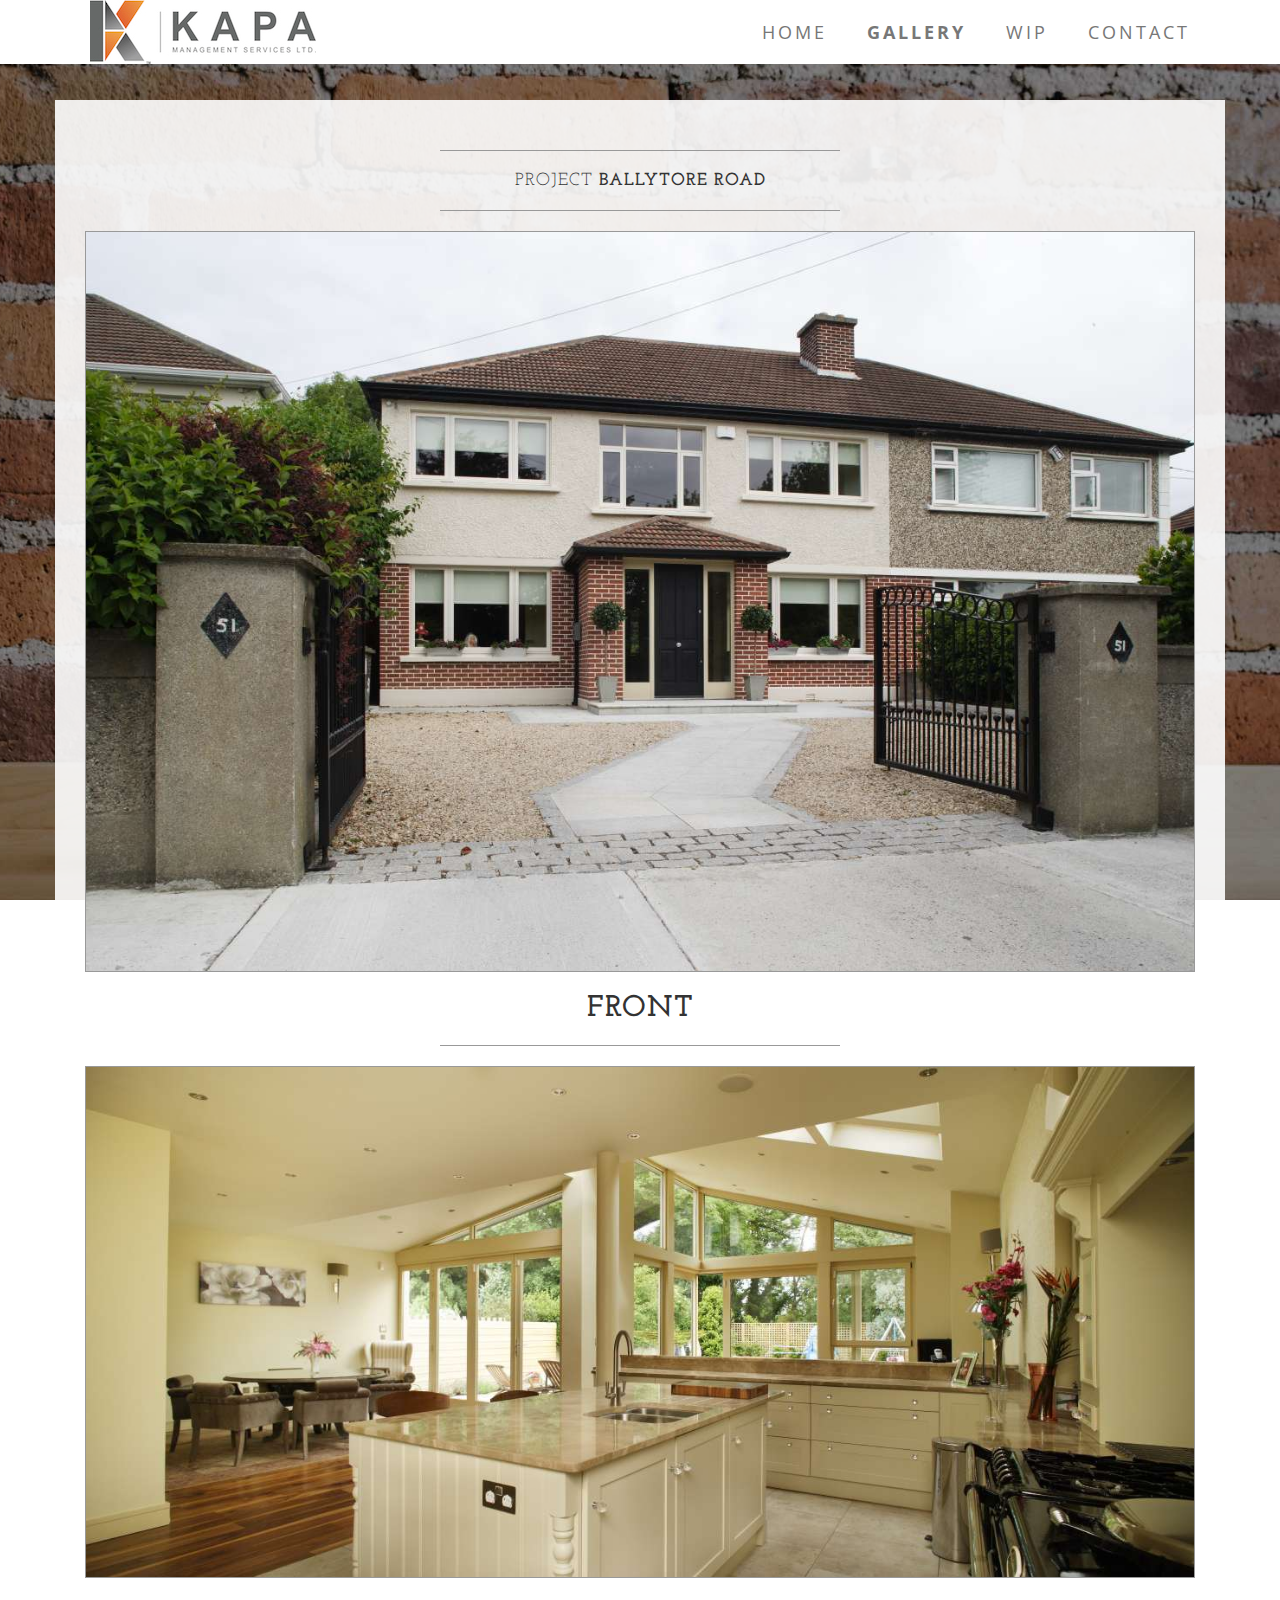
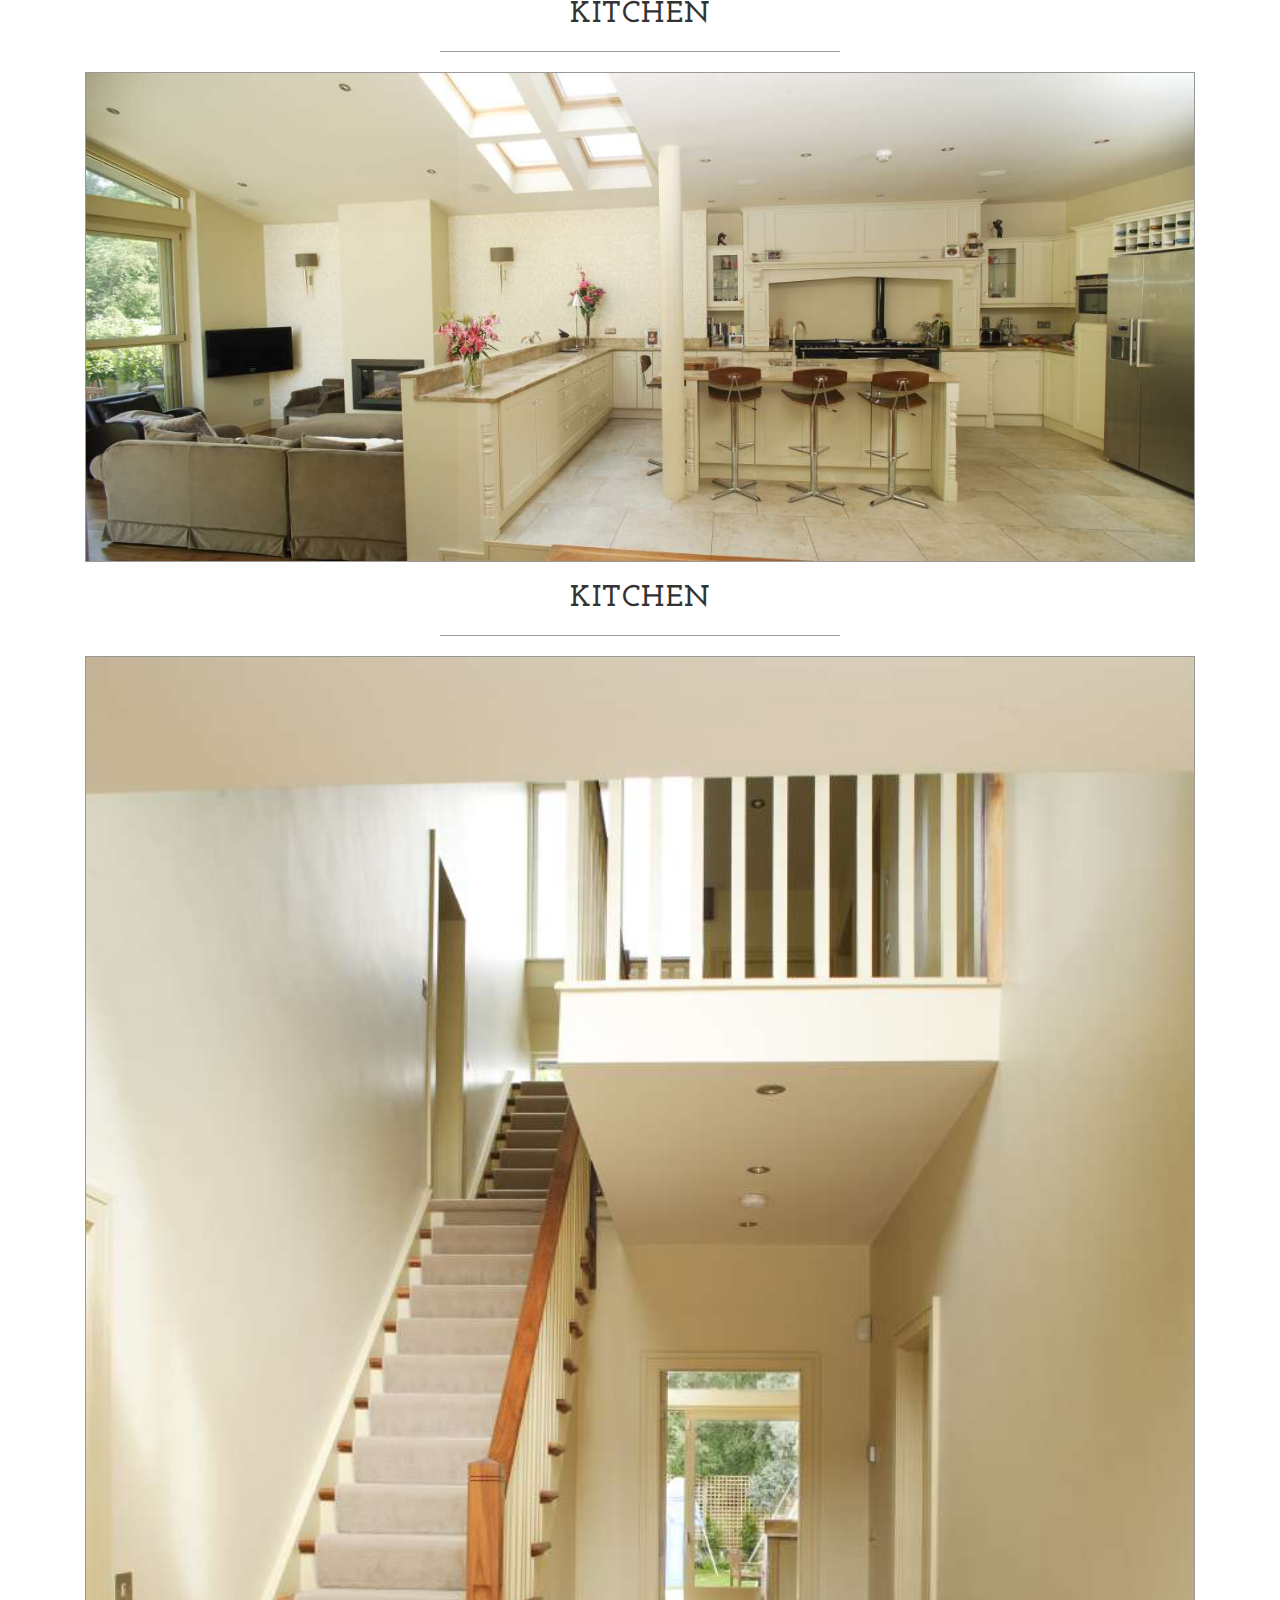
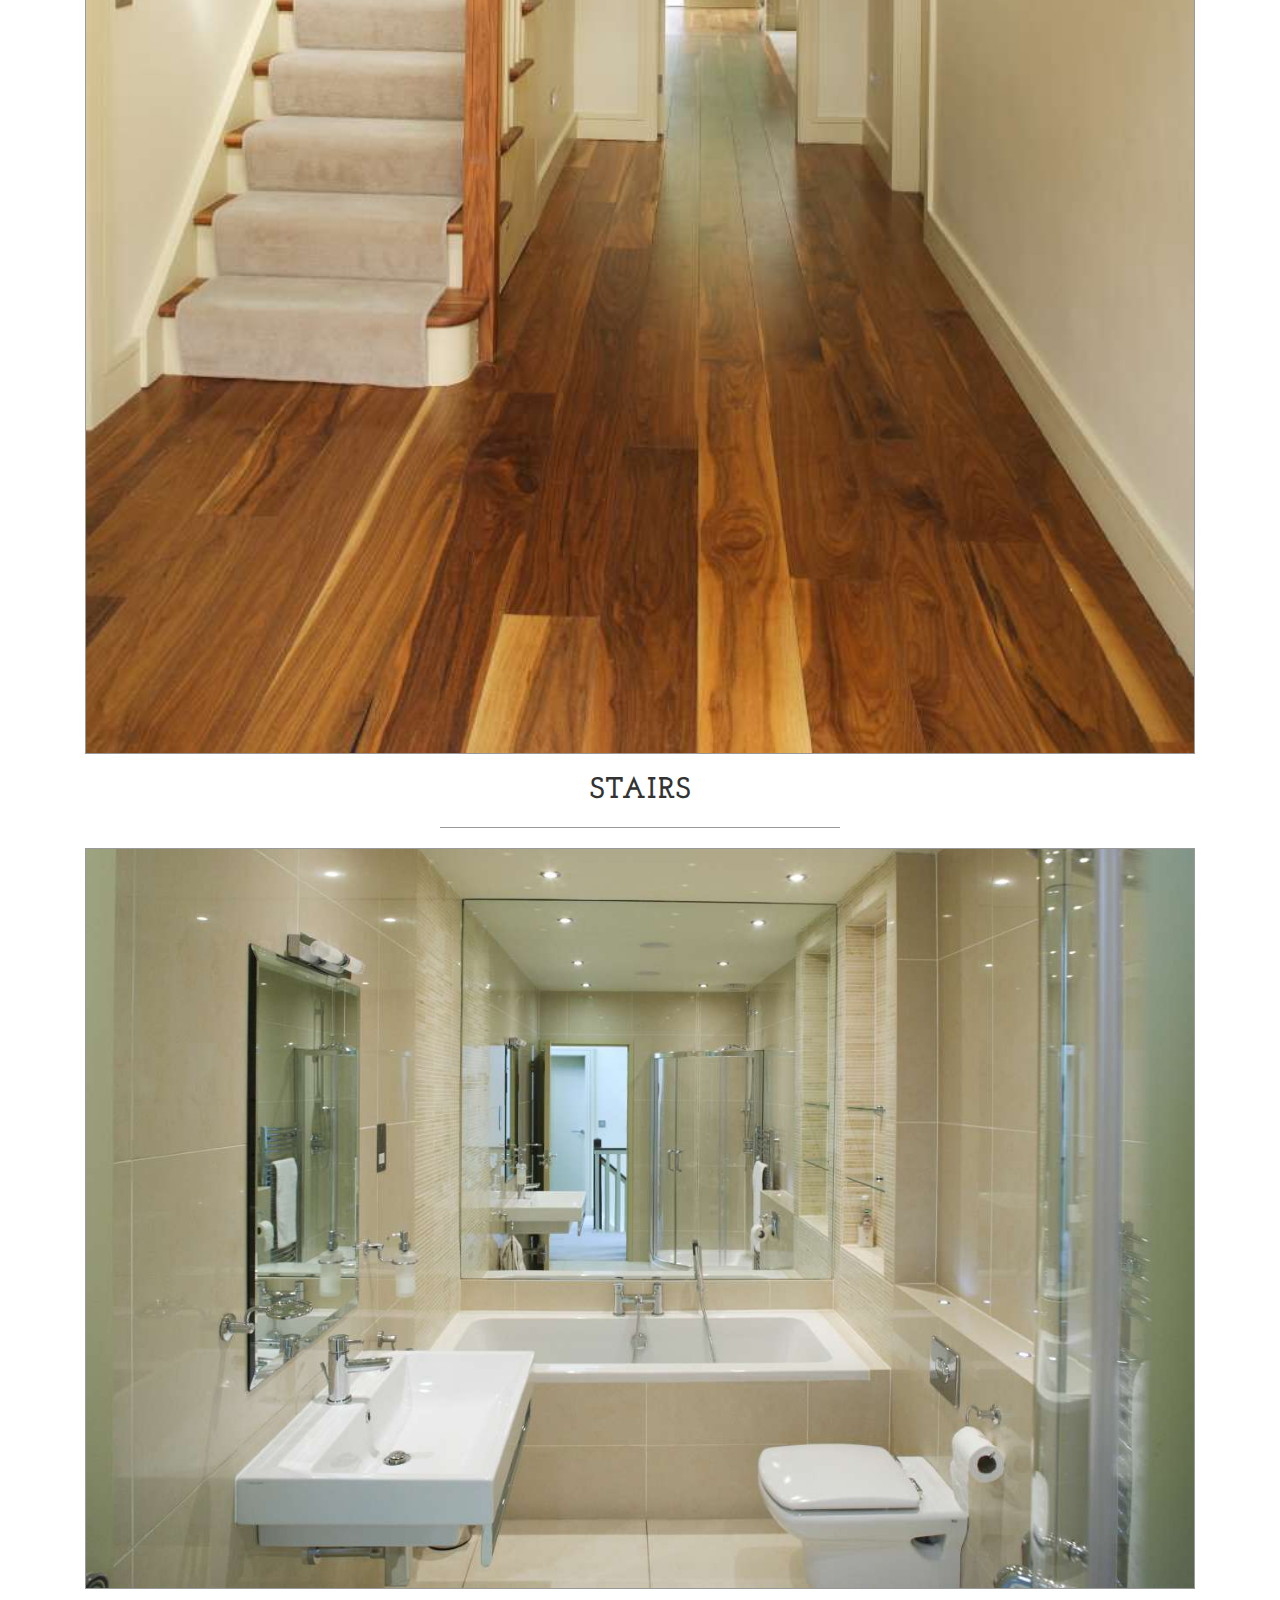
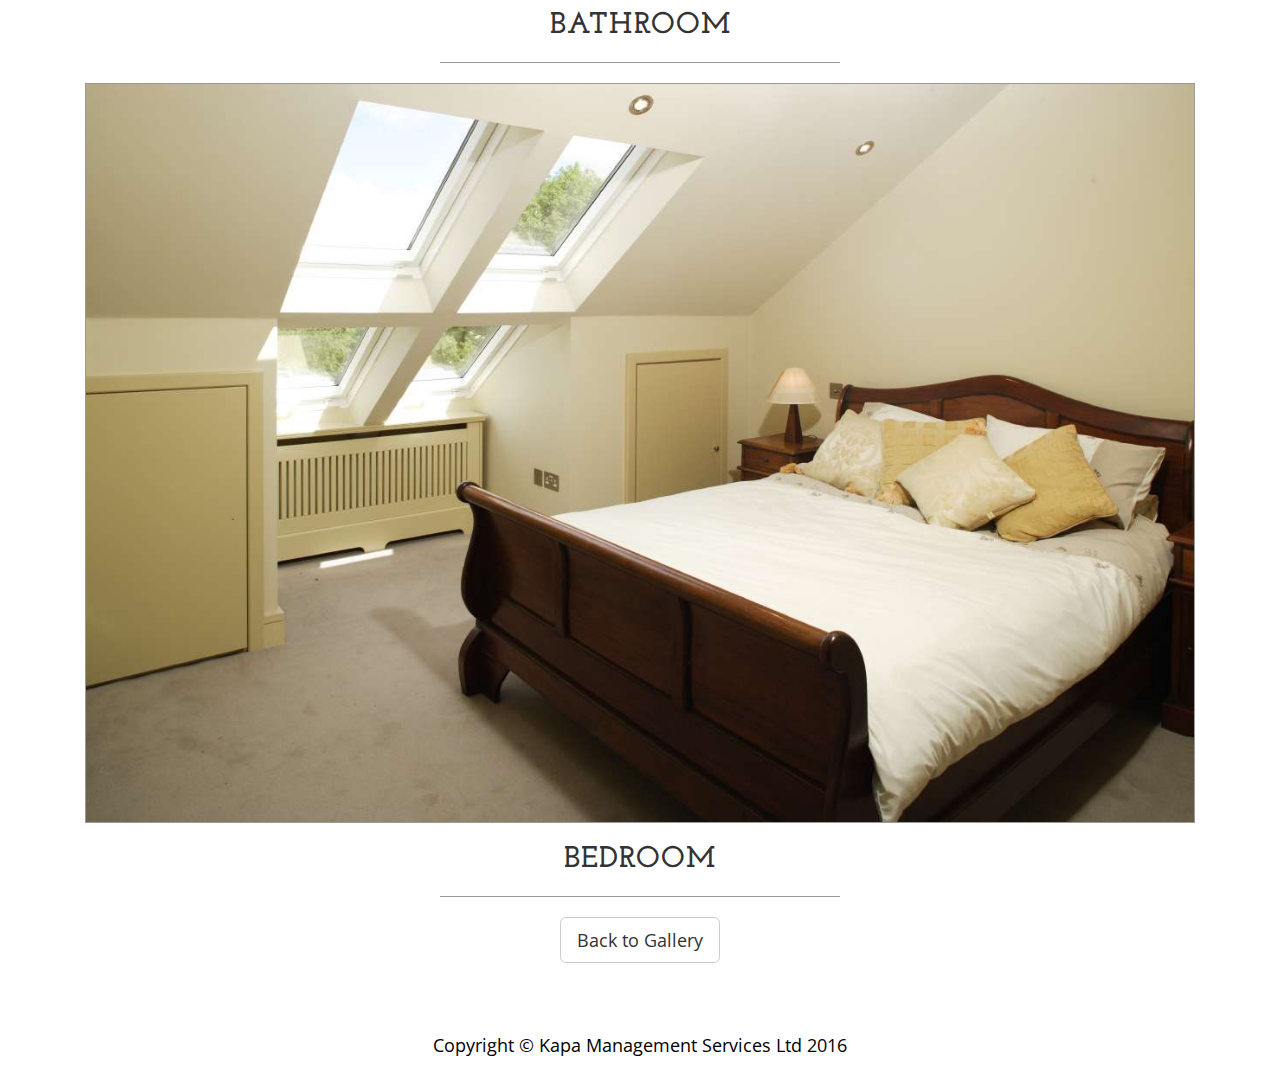
<file: templates/ballytoreRoad1.html>
<!DOCTYPE html>
<html lang="en">

<head>

    <meta charset="utf-8">
    <meta http-equiv="X-UA-Compatible" content="IE=edge">
    <meta name="viewport" content="width=device-width, initial-scale=1">
    <meta name="description" content="Kapa Web Page">
    <meta name="author" content="Kapa" >

    <title>Kapa_Gallery/Ballytore_Road1</title>

    <!-- Bootstrap Core CSS -->
    <link href="css/bootstrap.min.css" rel="stylesheet">

    <!-- Custom CSS -->
    <link href="css/kapa.css" rel="stylesheet">

    <!-- Fonts -->
    <link href="http://fonts.googleapis.com/css?family=Open+Sans:300italic,400italic,600italic,700italic,800italic,400,300,600,700,800" rel="stylesheet" type="text/css">
    <link href="http://fonts.googleapis.com/css?family=Josefin+Slab:100,300,400,600,700,100italic,300italic,400italic,600italic,700italic" rel="stylesheet" type="text/css">

    <!-- HTML5 Shim and Respond.js IE8 support of HTML5 elements and media queries -->
    <!-- WARNING: Respond.js doesn't work if you view the page via file:// -->
    <!--[if lt IE 9]>
        <script src="https://oss.maxcdn.com/libs/html5shiv/3.7.0/html5shiv.js"></script>
        <script src="https://oss.maxcdn.com/libs/respond.js/1.4.2/respond.min.js"></script>
    <![endif]-->

</head>

<body>
<!-- Navigation -->
    <nav class="navbar navbar-default navbar-fixed-top" role="navigation">
        <div class="container">
            <!-- Brand and toggle get grouped for better mobile display -->
            <div class="navbar-header">
                <img id="kapa-brand" src="img/Kapa_Logos/Kapa_gray_orange.jpg" alt="">
                <button type="button" class="navbar-toggle" data-toggle="collapse" data-target="#bs-example-navbar-collapse-1">
                    <span class="sr-only">Toggle navigation</span>
                    <span class="icon-bar"></span>
                    <span class="icon-bar"></span>
                    <span class="icon-bar"></span>
                </button>
                <!-- navbar-brand is hidden on larger screens, but visible when the menu is collapsed -->
            </div>
            <!-- Collect the nav links, forms, and other content for toggling -->
            <div class="collapse navbar-collapse" id="bs-example-navbar-collapse-1">
                <div class=navbar-header">
                    <ul class="nav navbar-nav navbar-right">
                        <li>
                            <a href="index.html">Home</a>
                        </li>
                        <li>
                            <a href="gallery.html"><strong>Gallery</strong></a>
                        </li>
                        <li>
                            <a href="wip.html">WIP</a>
                        </li>
                        <li>
                            <a href="contact.html">Contact</a>
                        </li>
                    </ul>
                <!-- /.navbar-collapse -->
                </div>
            </div>
        <!-- /.container -->
        </div>
    </nav>

    <div class="container">

        <div class="row">
            <div class="box">
                <div class="col-lg-12">
                    <hr>
                    <h2 class="intro-text text-center">Project
                        <strong>Ballytore Road</strong>
                    </h2>
                    <hr>
                </div>
                <div class="col-lg-12 text-center">
                    <img class="img-responsive img-border img-full" src="img/Gallery_Pics/Ballytore_Road1/BR1_Front.jpg" alt="">
                    <h2>Front</h2>
                    <hr>
                </div>
                <div class="col-lg-12 text-center">
                    <img class="img-responsive img-border img-full" src="img/Gallery_Pics/Ballytore_Road1/BR1_Kitchen1.jpg" alt="">
                    <h2>Kitchen</h2>
                    <hr>
                </div>
                <div class="col-lg-12 text-center">
                    <img class="img-responsive img-border img-full" src="img/Gallery_Pics/Ballytore_Road1/BR1_Kitchen2.jpg" alt="">
                    <h2>Kitchen</h2>
                    <hr>
                </div>
                <div class="col-lg-12 text-center">
                    <img class="img-responsive img-border img-full" src="img/Gallery_Pics/Ballytore_Road1/BR1_Stairs.jpg" alt="">
                    <h2>Stairs</h2>
                    <hr>
                </div>
                <div class="col-lg-12 text-center">
                    <img class="img-responsive img-border img-full" src="img/Gallery_Pics/Ballytore_Road1/BR1_Bathroom.jpg" alt="">
                    <h2>Bathroom</h2>
                    <hr>
                </div>
                <div class="col-lg-12 text-center">
                    <img class="img-responsive img-border img-full" src="img/Gallery_Pics/Ballytore_Road1/BR1_Bedroom.jpg" alt="">
                    <h2>Bedroom</h2>
                    <hr>
                    <a href="gallery.html" class="btn btn-default btn-lg">Back to Gallery</a>
                </div>

            </div>
        </div>

    </div>
    <!-- /.container -->

    <footer>
        <div class="container">
            <div class="row">
                <div class="col-lg-12 text-center">
                    <p>Copyright &copy; Kapa Management Services Ltd 2016</p>
                </div>
            </div>
        </div>
    </footer>

    <!-- jQuery -->
    <script src="js/jquery.js"></script>

    <!-- Bootstrap Core JavaScript -->
    <script src="js/bootstrap.min.js"></script>

</body>

</html>
</file>
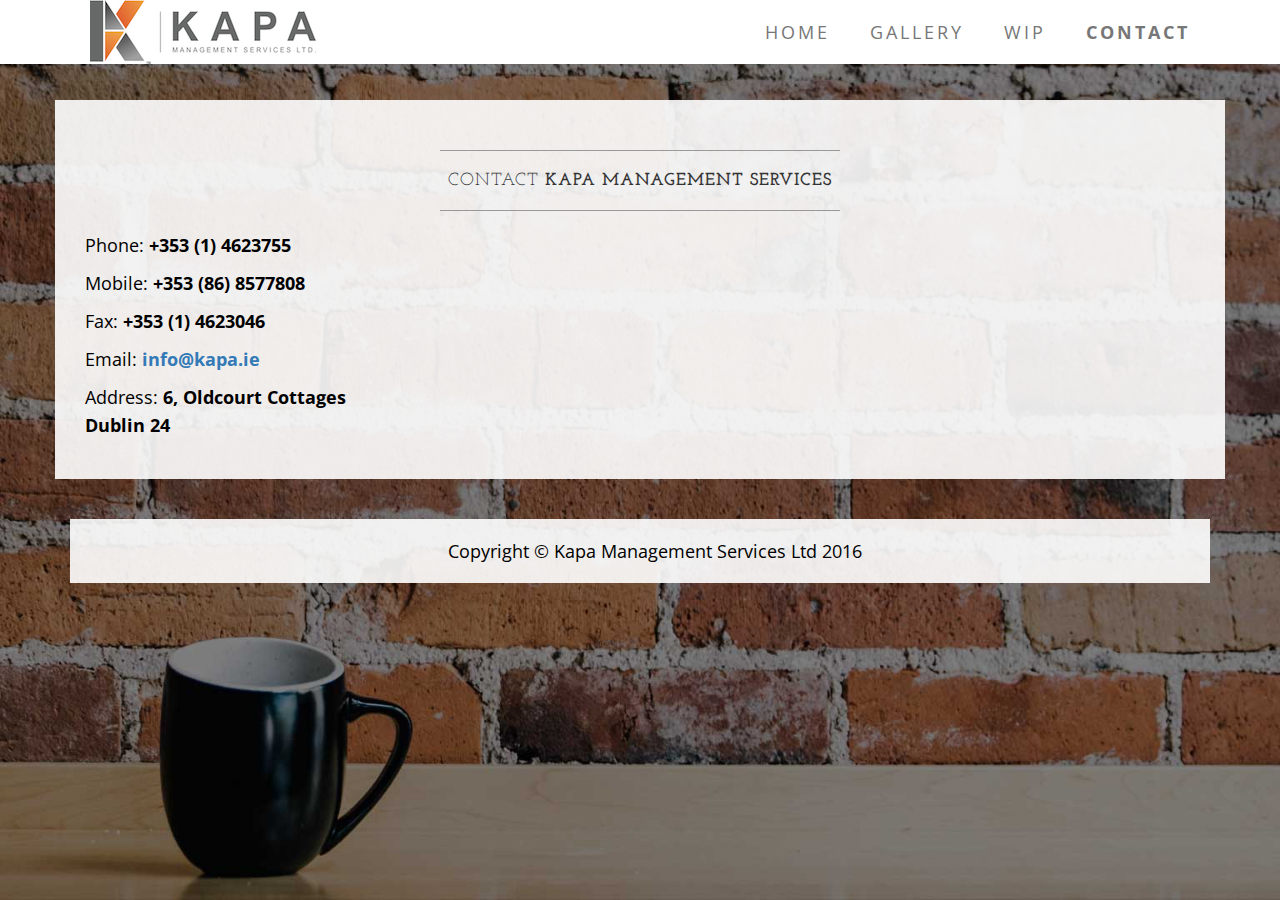
<file: templates/contact.html>
<!DOCTYPE html>
<html lang="en">

<head>

    <meta charset="utf-8">
    <meta http-equiv="X-UA-Compatible" content="IE=edge">
    <meta name="viewport" content="width=device-width, initial-scale=1">
    <meta name="description" content="Kapa Web Page">
    <meta name="author" content="McCent">

    <title>Kapa_Contact</title>

    <!-- Bootstrap Core CSS -->
    <link href="css/bootstrap.min.css" rel="stylesheet">

    <!-- Custom CSS -->
    <link href="css/kapa.css" rel="stylesheet">

    <!-- Fonts -->
    <link href="http://fonts.googleapis.com/css?family=Open+Sans:300italic,400italic,600italic,700italic,800italic,400,300,600,700,800" rel="stylesheet" type="text/css">
    <link href="http://fonts.googleapis.com/css?family=Josefin+Slab:100,300,400,600,700,100italic,300italic,400italic,600italic,700italic" rel="stylesheet" type="text/css">

    <!-- HTML5 Shim and Respond.js IE8 support of HTML5 elements and media queries -->
    <!-- WARNING: Respond.js doesn't work if you view the page via file:// -->
    <!--[if lt IE 9]>
        <script src="https://oss.maxcdn.com/libs/html5shiv/3.7.0/html5shiv.js"></script>
        <script src="https://oss.maxcdn.com/libs/respond.js/1.4.2/respond.min.js"></script>
    <![endif]-->

</head>

<body>
<!-- Navigation -->
    <nav class="navbar navbar-default navbar-fixed-top" role="navigation">
        <div class="container">
            <!-- Brand and toggle get grouped for better mobile display -->
            <div class="navbar-header">
                <img id="kapa-brand" src="img/Kapa_Logos/Kapa_gray_orange.jpg" alt="">
                <button type="button" class="navbar-toggle" data-toggle="collapse" data-target="#bs-example-navbar-collapse-1">
                    <span class="sr-only">Toggle navigation</span>
                    <span class="icon-bar"></span>
                    <span class="icon-bar"></span>
                    <span class="icon-bar"></span>
                </button>
                <!-- navbar-brand is hidden on larger screens, but visible when the menu is collapsed -->
            </div>
            <!-- Collect the nav links, forms, and other content for toggling -->
            <div class="collapse navbar-collapse" id="bs-example-navbar-collapse-1">
                <div class=navbar-header">
                    <ul class="nav navbar-nav navbar-right">
                        <li>
                            <a href="index.html">Home</a>
                        </li>
                        <li>
                            <a href="gallery.html">Gallery</a>
                        </li>
                        <li>
                            <a href="wip.html">WIP</a>
                        </li>
                        <li>
                            <a href="contact.html"><strong>Contact</strong></a>
                        </li>
                    </ul>
                <!-- /.navbar-collapse -->
                </div>
            </div>
        <!-- /.container -->
        </div>
    </nav>

    <div class="container">

        <div class="row">
            <div class="box">
                <div class="col-lg-12">
                    <hr>
                    <h2 class="intro-text text-center">Contact
                        <strong>KAPA Management Services</strong>
                    </h2>
                    <hr>
                </div>
                <!--
                    <div class="col-md-8">
                        <div style="width: 100%"><iframe width="100%" height="600" src="http://www.maps.ie/create-google-map/map.php?width=100%&amp;height=500&amp;hl=en&amp;q=6%20Oldcourt%20Cottages+(Kapa%20Management%20Services)&amp;ie=UTF8&amp;t=&amp;z=14&amp;iwloc=A&amp;output=embed" frameborder="0" scrolling="no" marginheight="0" marginwidth="0"><a href="http://www.mapsdirections.info/fr/creez-une-carte-google/">Intégrer google map site web</a> by <a href="http://www.mapsdirections.info/fr/">Carte Google Maps</a></iframe></div><br />
                    </div> -->
                    <div class="col-md-4">
                        <p>Phone:
                            <strong>+353 (1) 4623755</strong>
                        </p>
                        <p>Mobile:
                        <strong>+353 (86) 8577808</strong>
                        </p>
                        <p>Fax:
                            <strong>+353 (1) 4623046</strong>
                        </p>
                        <p>Email:
                            <strong><a href="mailto:name@example.com">info@kapa.ie</a></strong>
                        </p>
                        <p>Address:
                            <strong>6, Oldcourt Cottages
                                <br>Dublin 24</strong>
                        </p>
                    </div>
                <div class="clearfix"></div>
            </div>
        </div>
<!--
        <div class="row">
            <div class="box">
                <div class="col-lg-12">
                    <hr>
                    <h2 class="intro-text text-center">Contact
                        <strong>form</strong>
                    </h2>
                    <hr>
                    <p>Lorem ipsum dolor sit amet, consectetur adipisicing elit. Fugiat, vitae, distinctio, possimus repudiandae cupiditate ipsum excepturi dicta neque eaque voluptates tempora veniam esse earum sapiente optio deleniti consequuntur eos voluptatem.</p>
                    <form role="form">
                        <div class="row">
                            <div class="form-group col-lg-4">
                                <label>Name</label>
                                <input type="text" class="form-control">
                            </div>
                            <div class="form-group col-lg-4">
                                <label>Email Address</label>
                                <input type="email" class="form-control">
                            </div>
                            <div class="form-group col-lg-4">
                                <label>Phone Number</label>
                                <input type="tel" class="form-control">
                            </div>
                            <div class="clearfix"></div>
                            <div class="form-group col-lg-12">
                                <label>Message</label>
                                <textarea class="form-control" rows="6"></textarea>
                            </div>
                            <div class="form-group col-lg-12">
                                <input type="hidden" name="save" value="contact">
                                <button type="submit" class="btn btn-default">Submit</button>
                            </div>
                        </div>
                    </form>
                </div>
            </div>
        </div>

    </div>
    <!-- /.container -->
-->
    <footer>
        <div class="container">
            <div class="row">
                <div class="col-lg-12 text-center">
                    <p>Copyright &copy; Kapa Management Services Ltd 2016</p>
                </div>
            </div>
        </div>
    </footer>

    <!-- jQuery -->
    <script src="js/jquery.js"></script>

    <!-- Bootstrap Core JavaScript -->
    <script src="js/bootstrap.min.js"></script>

</body>

</html>
</file>
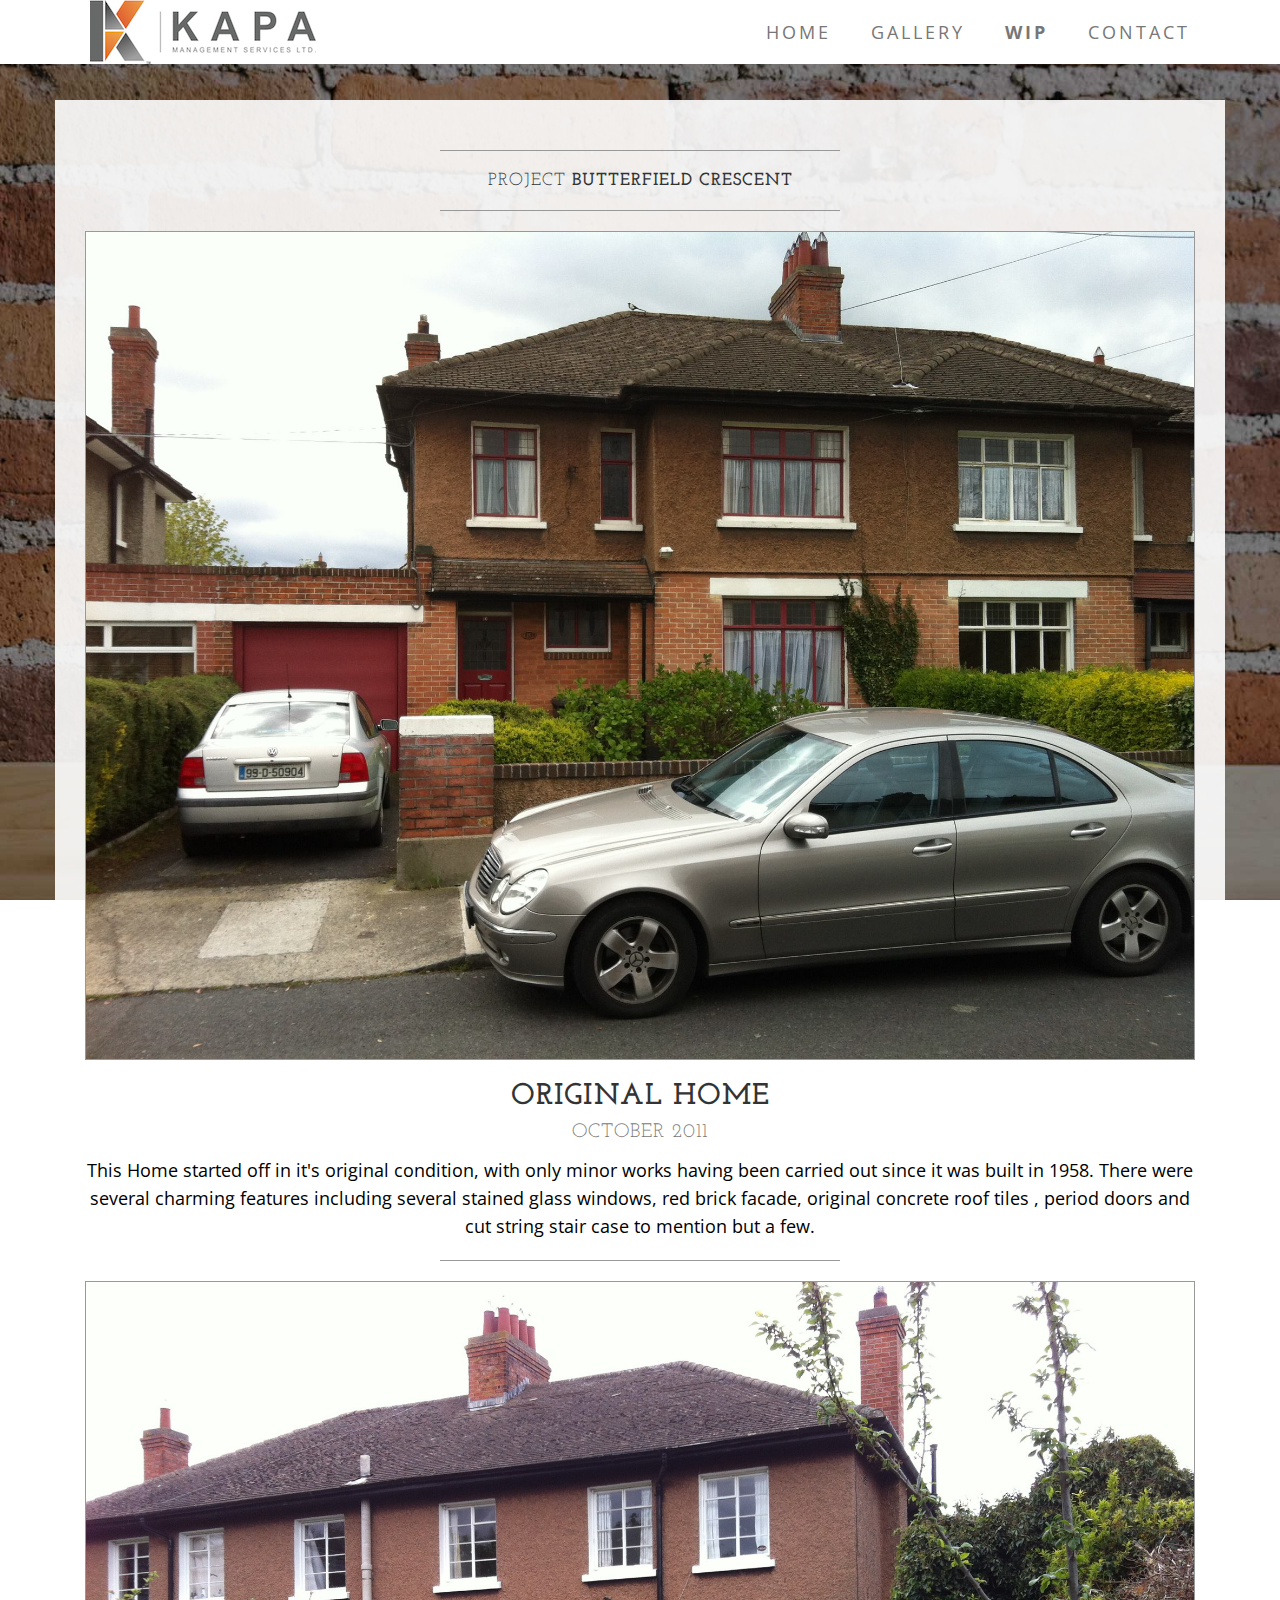
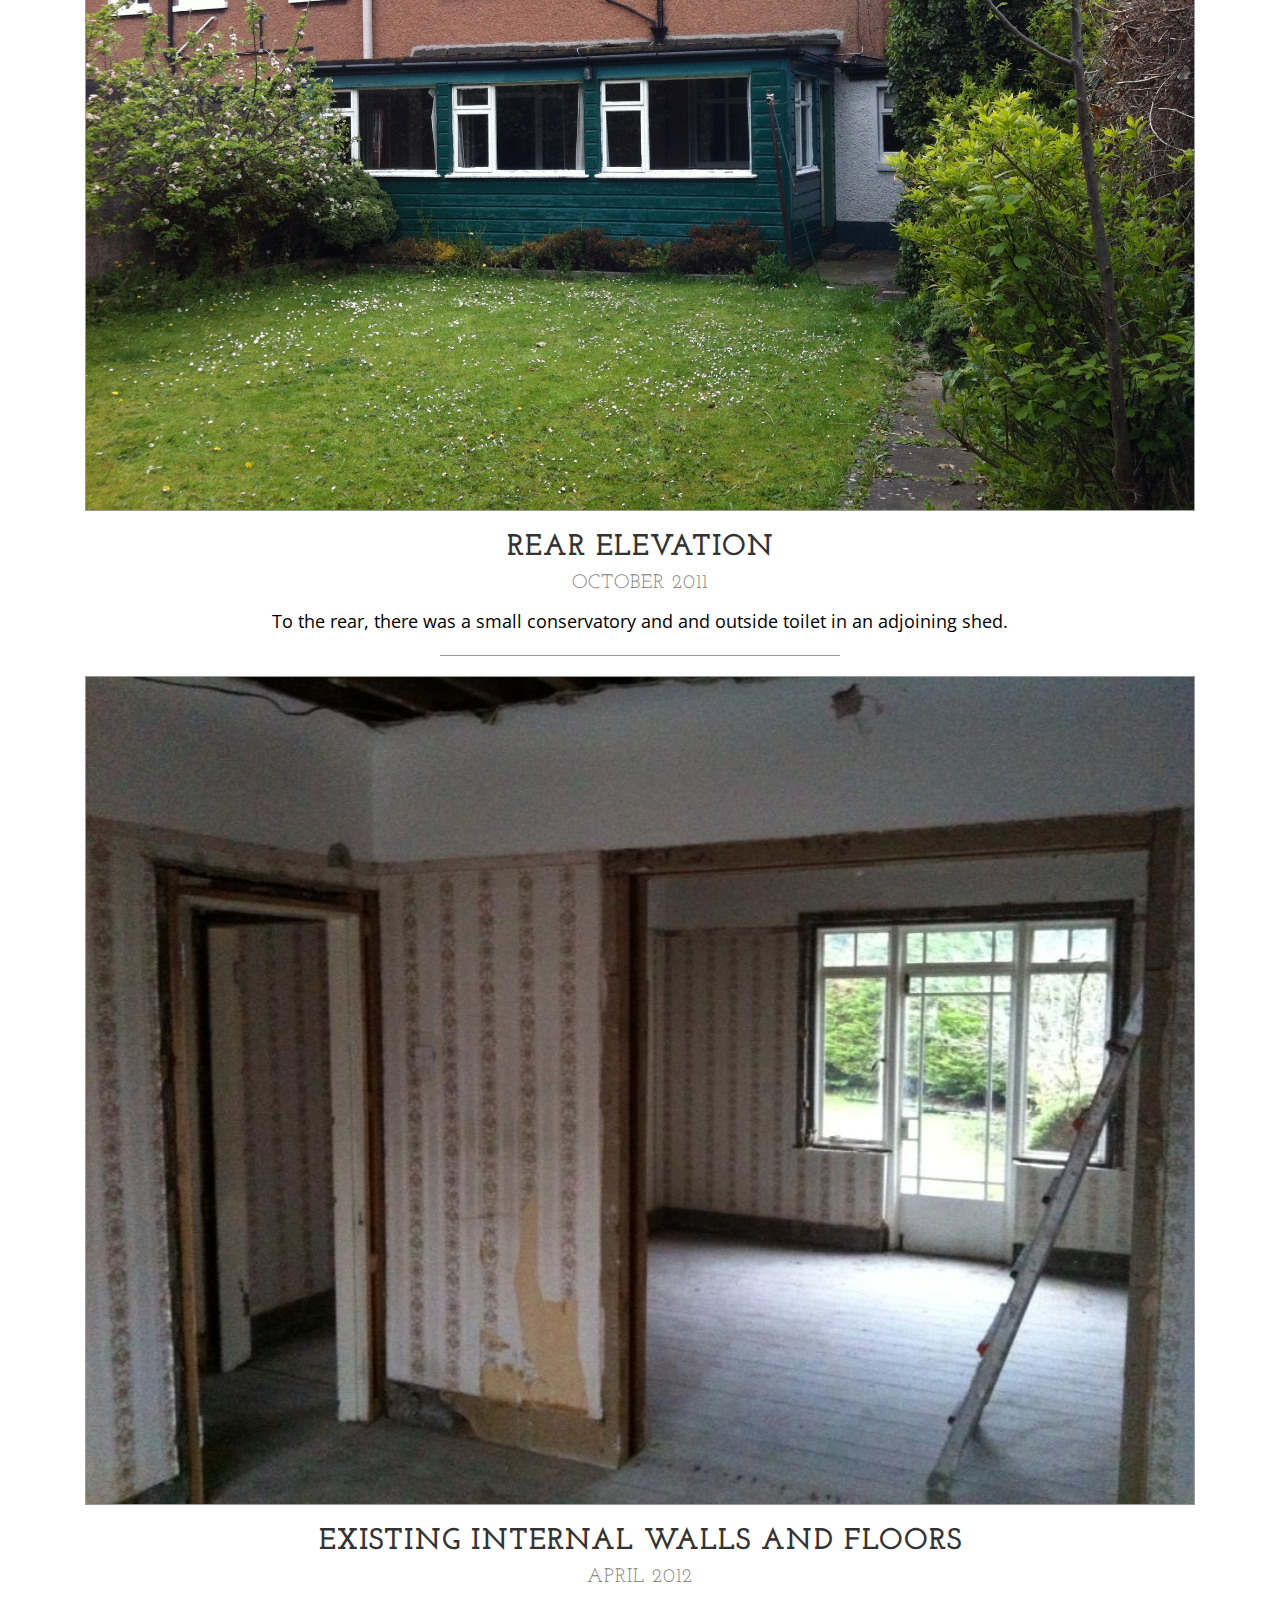
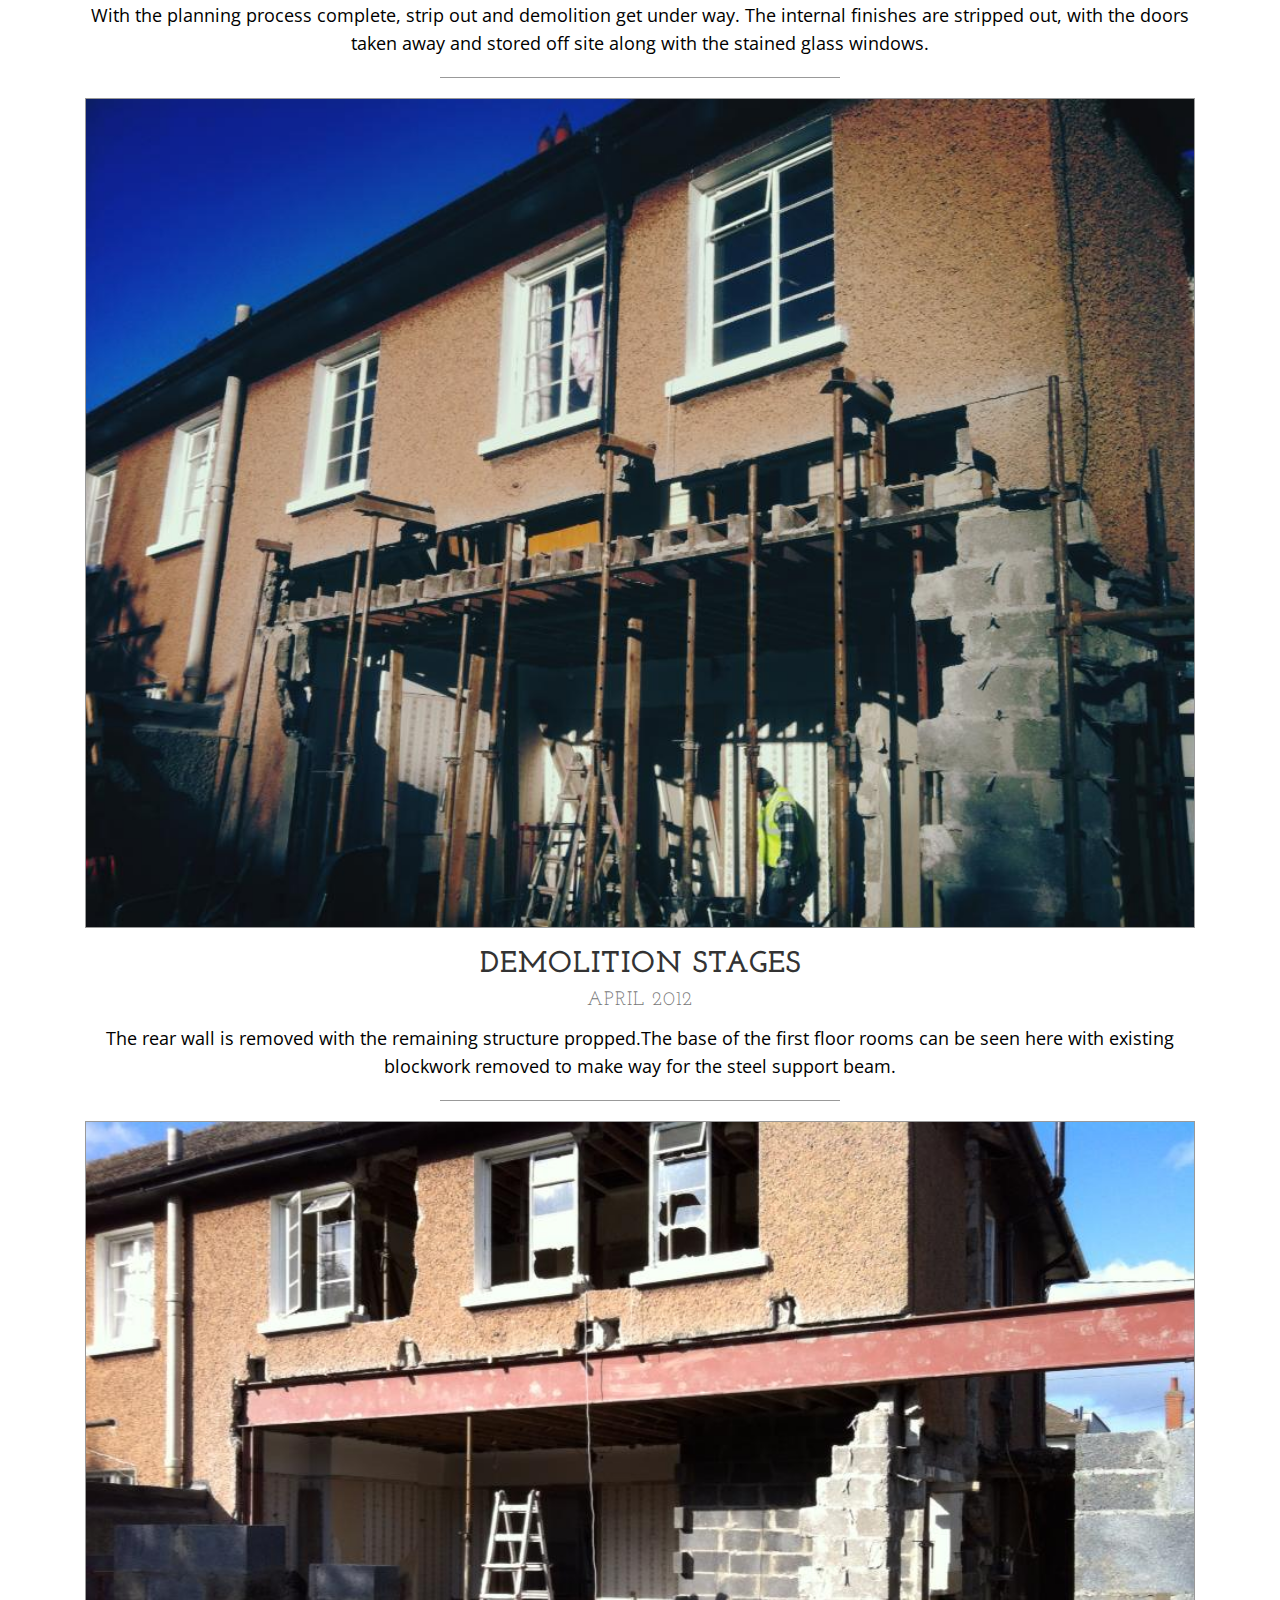
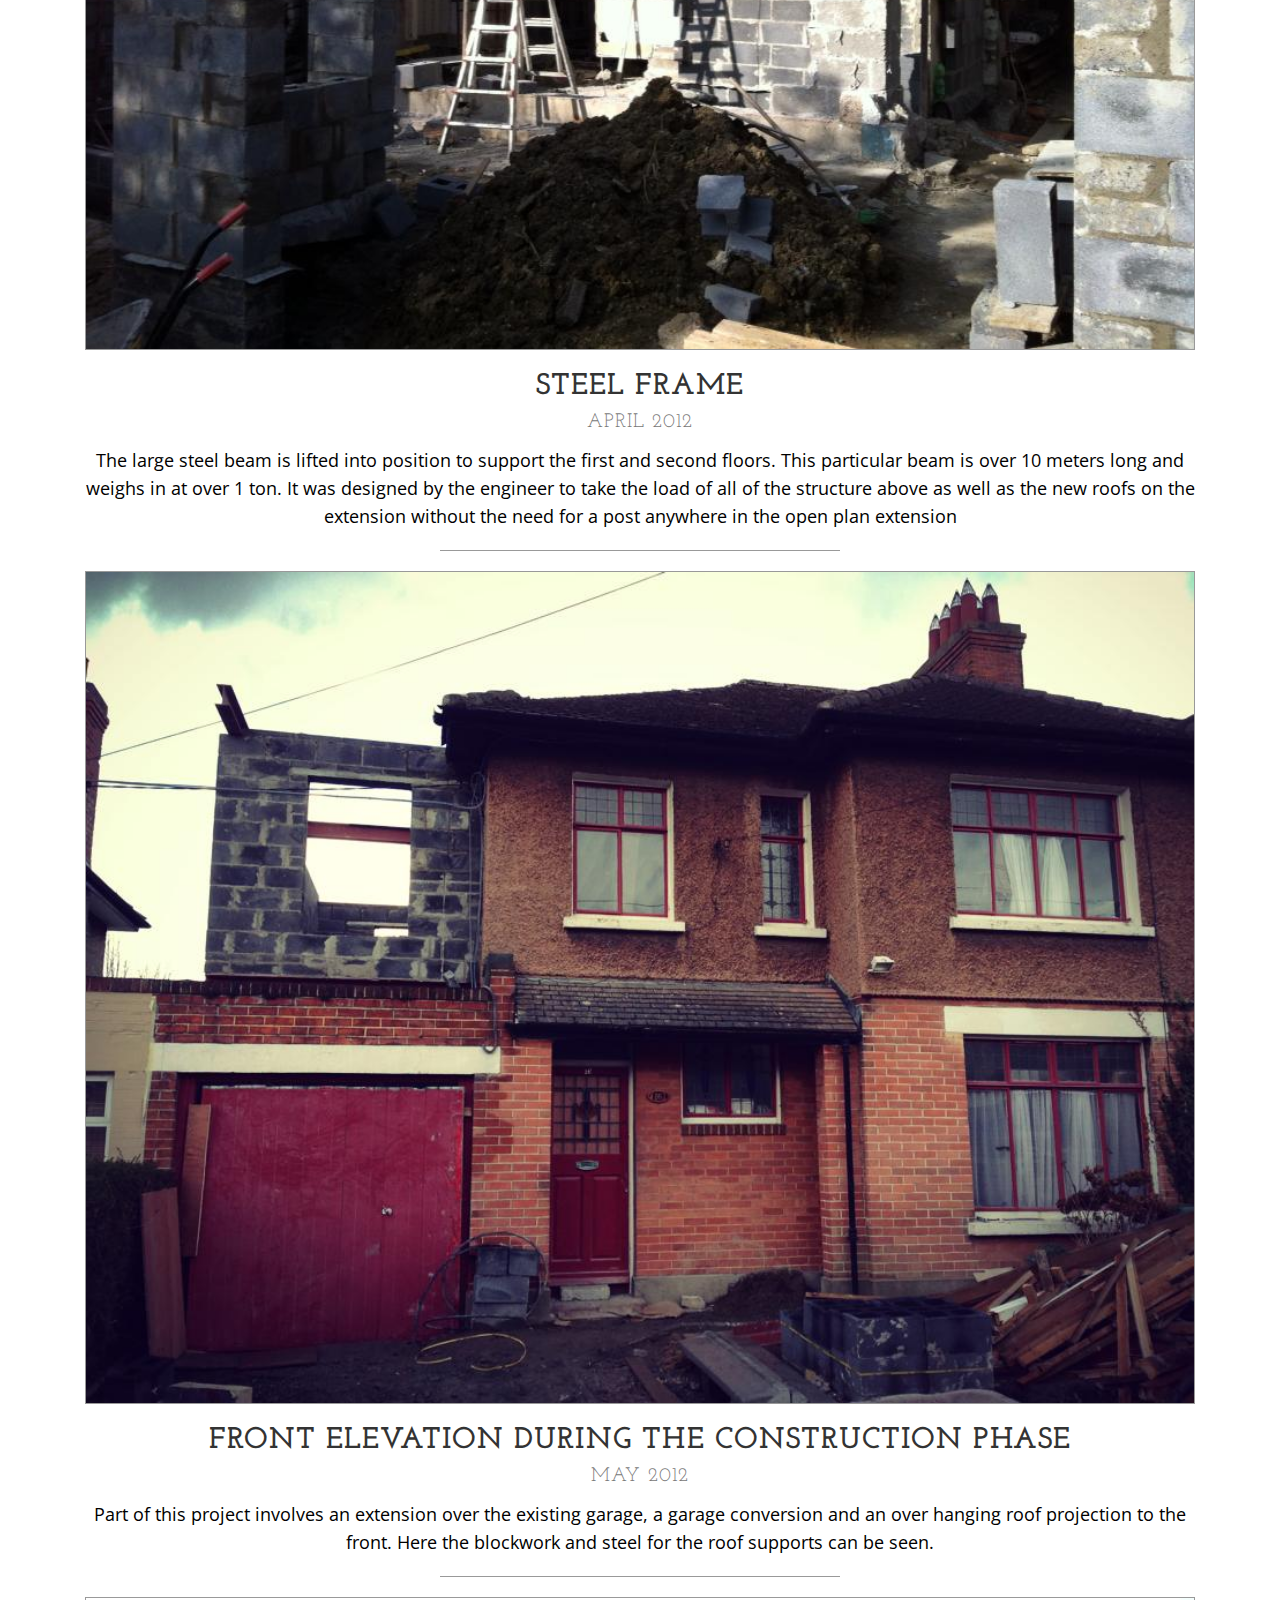
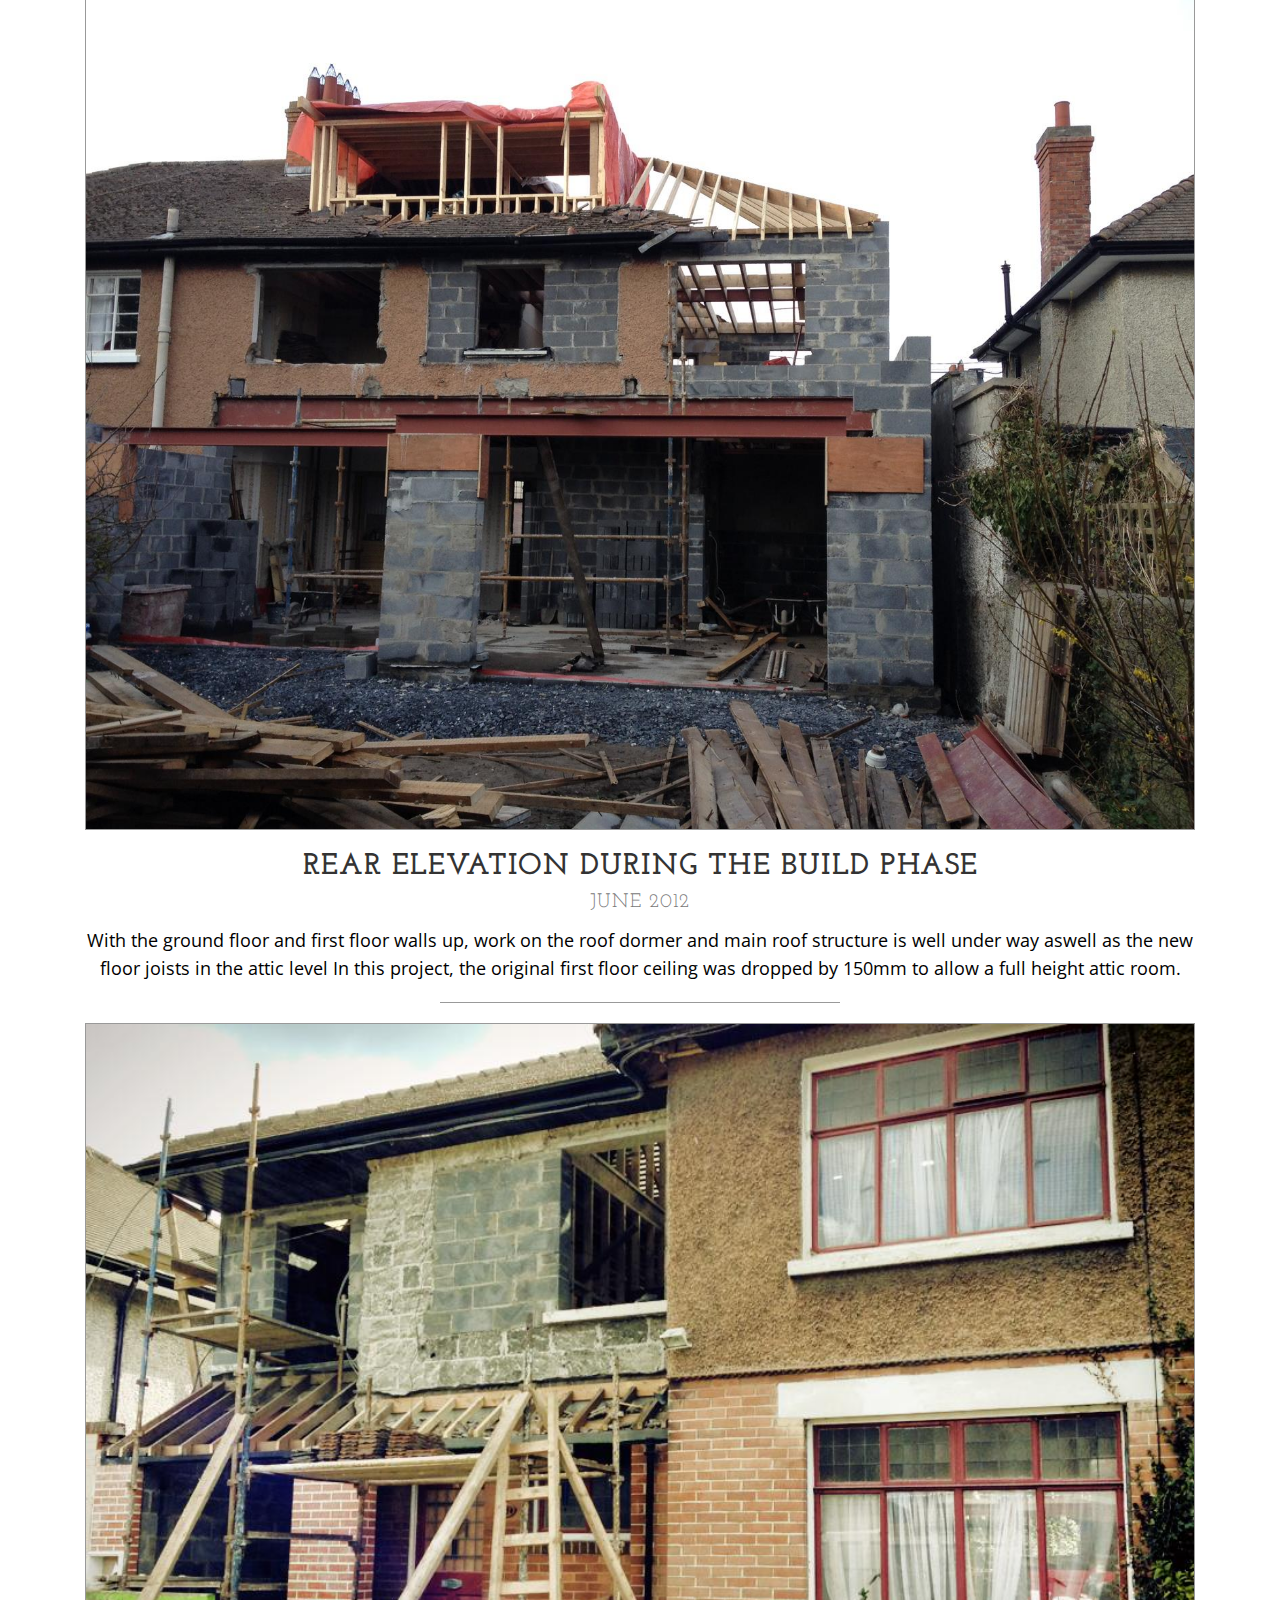
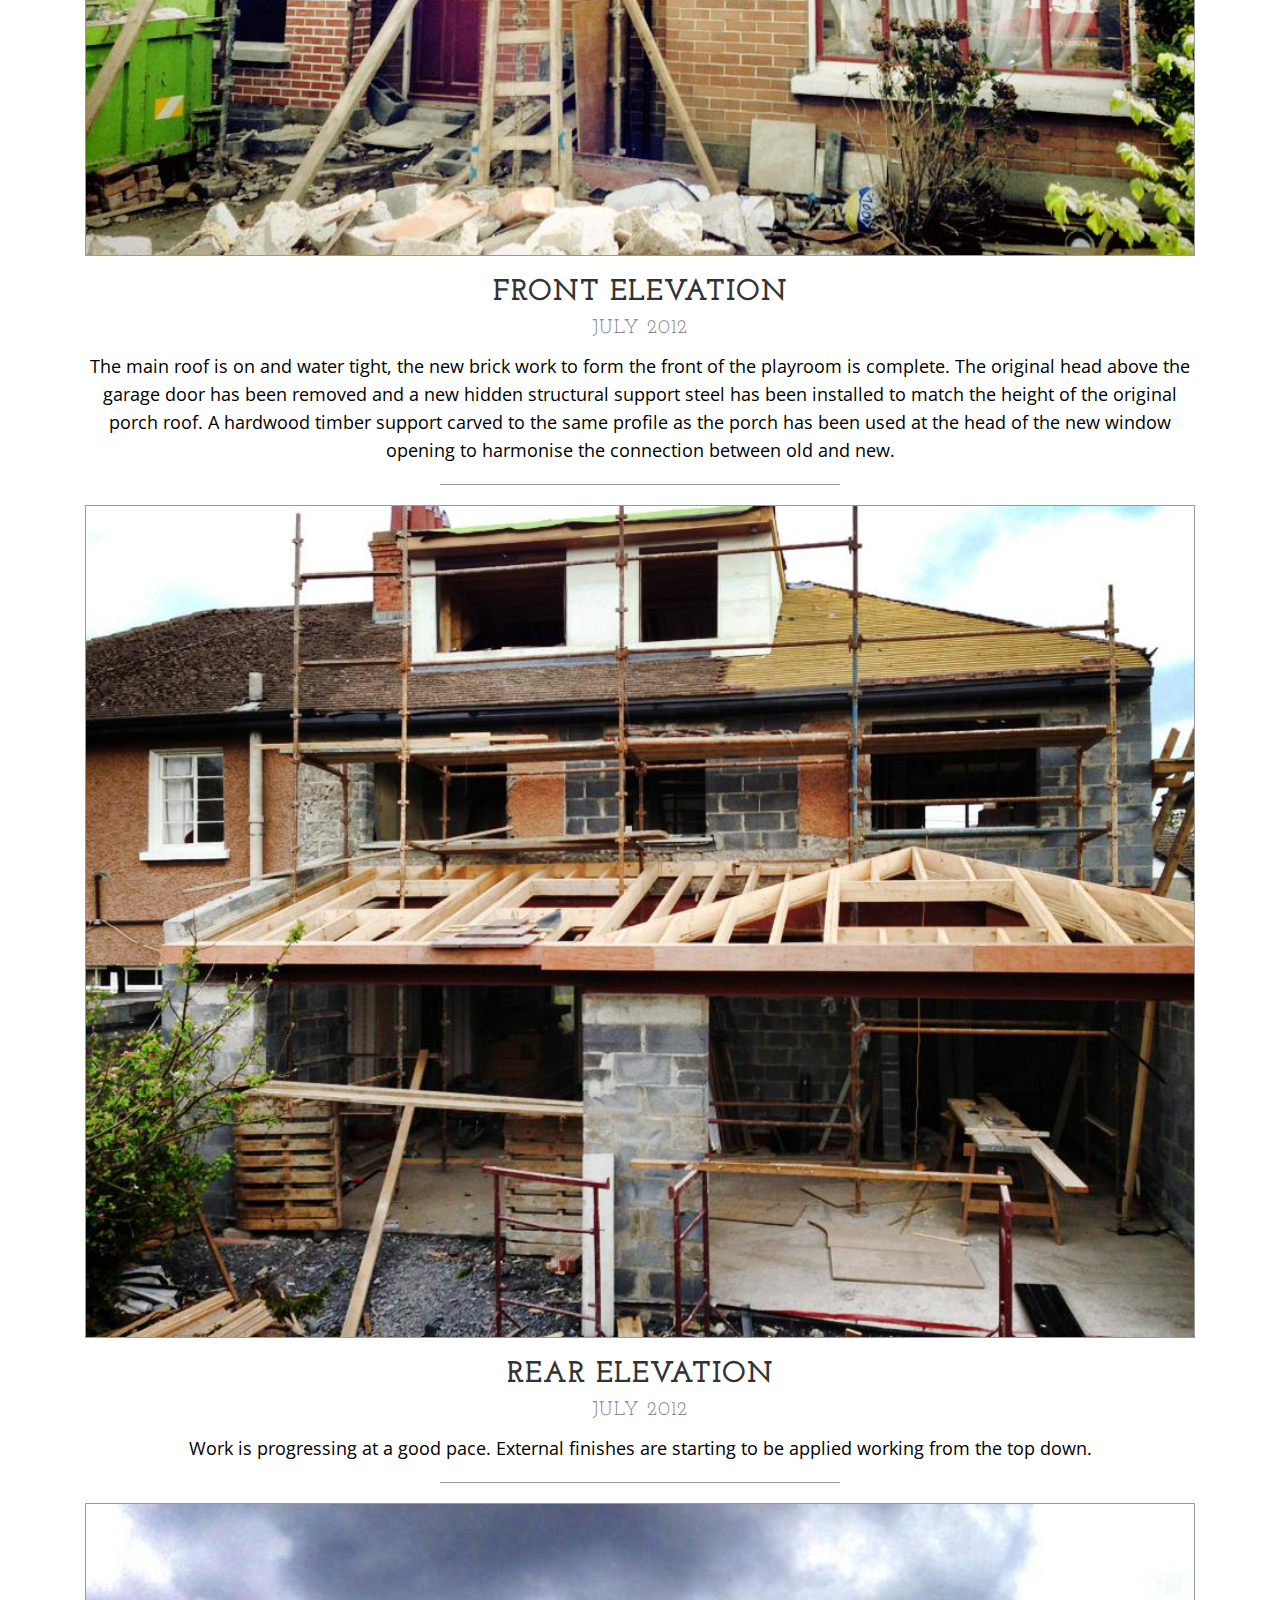
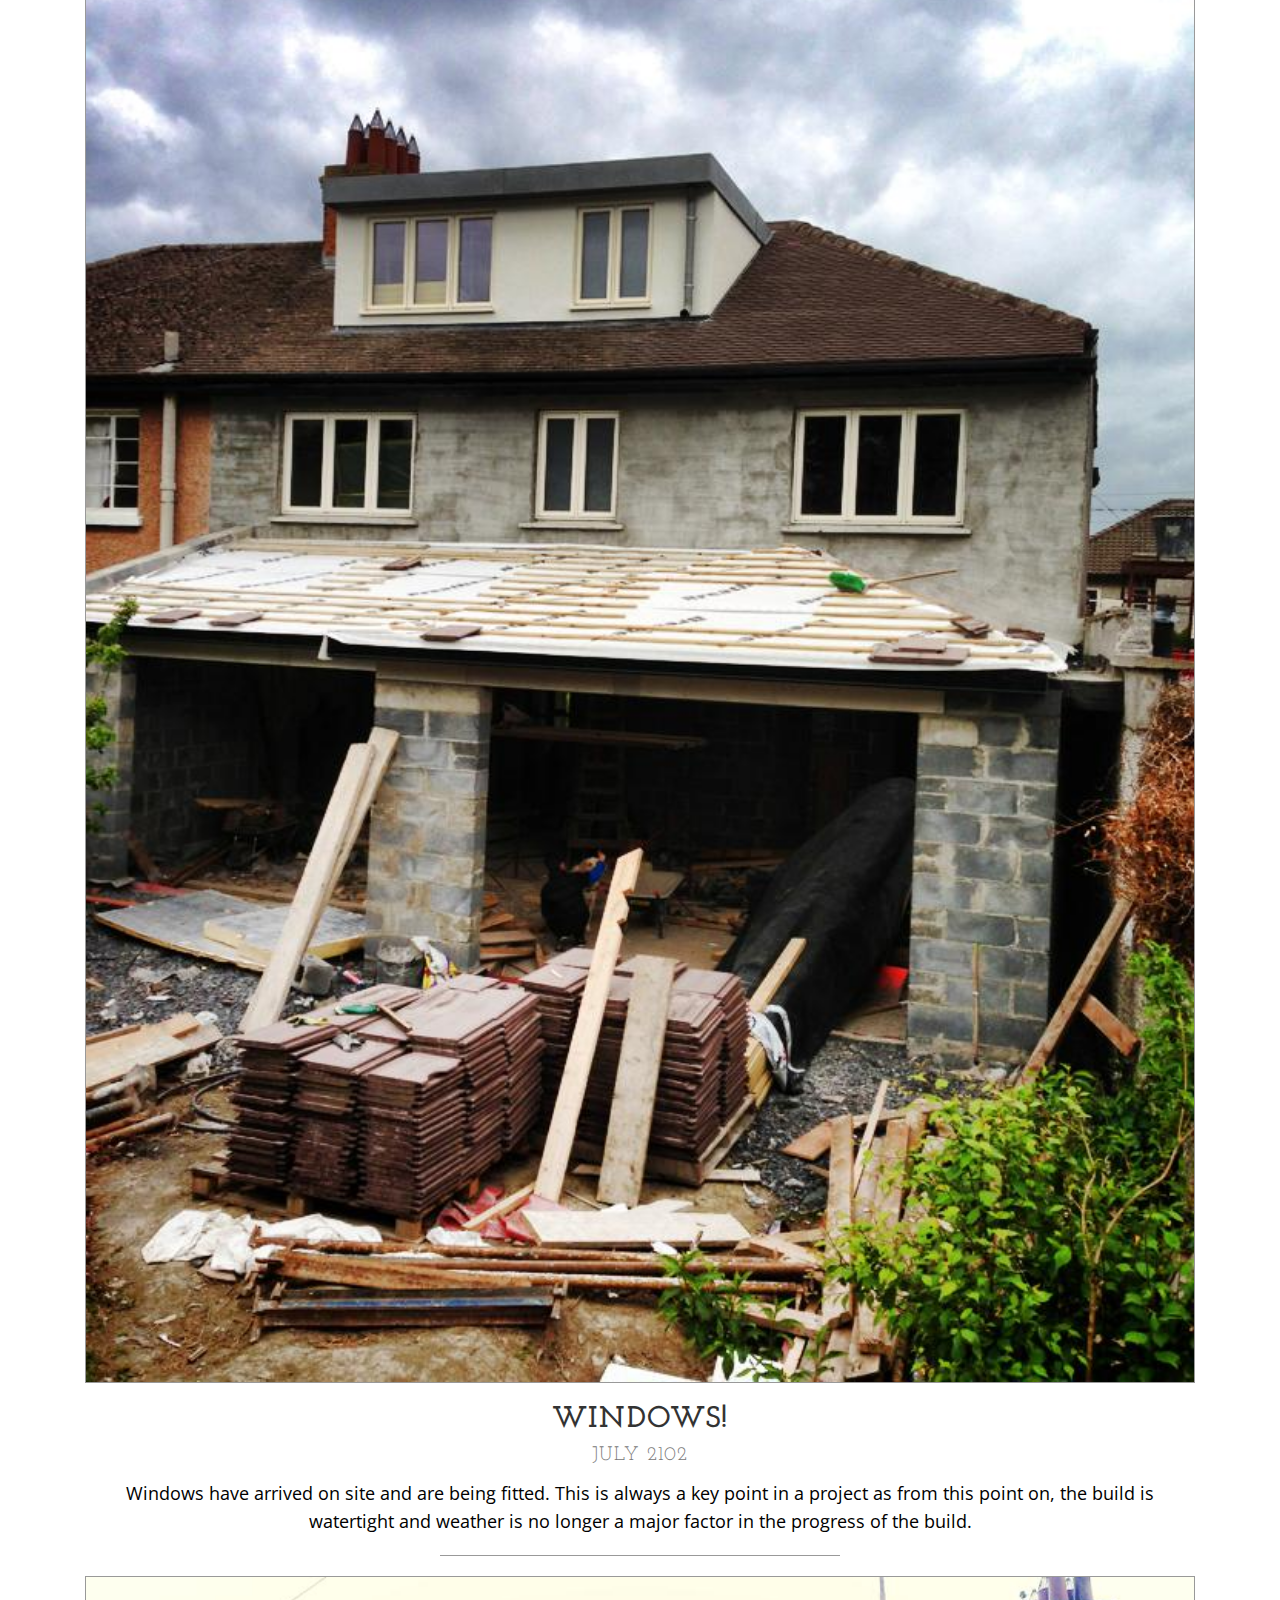
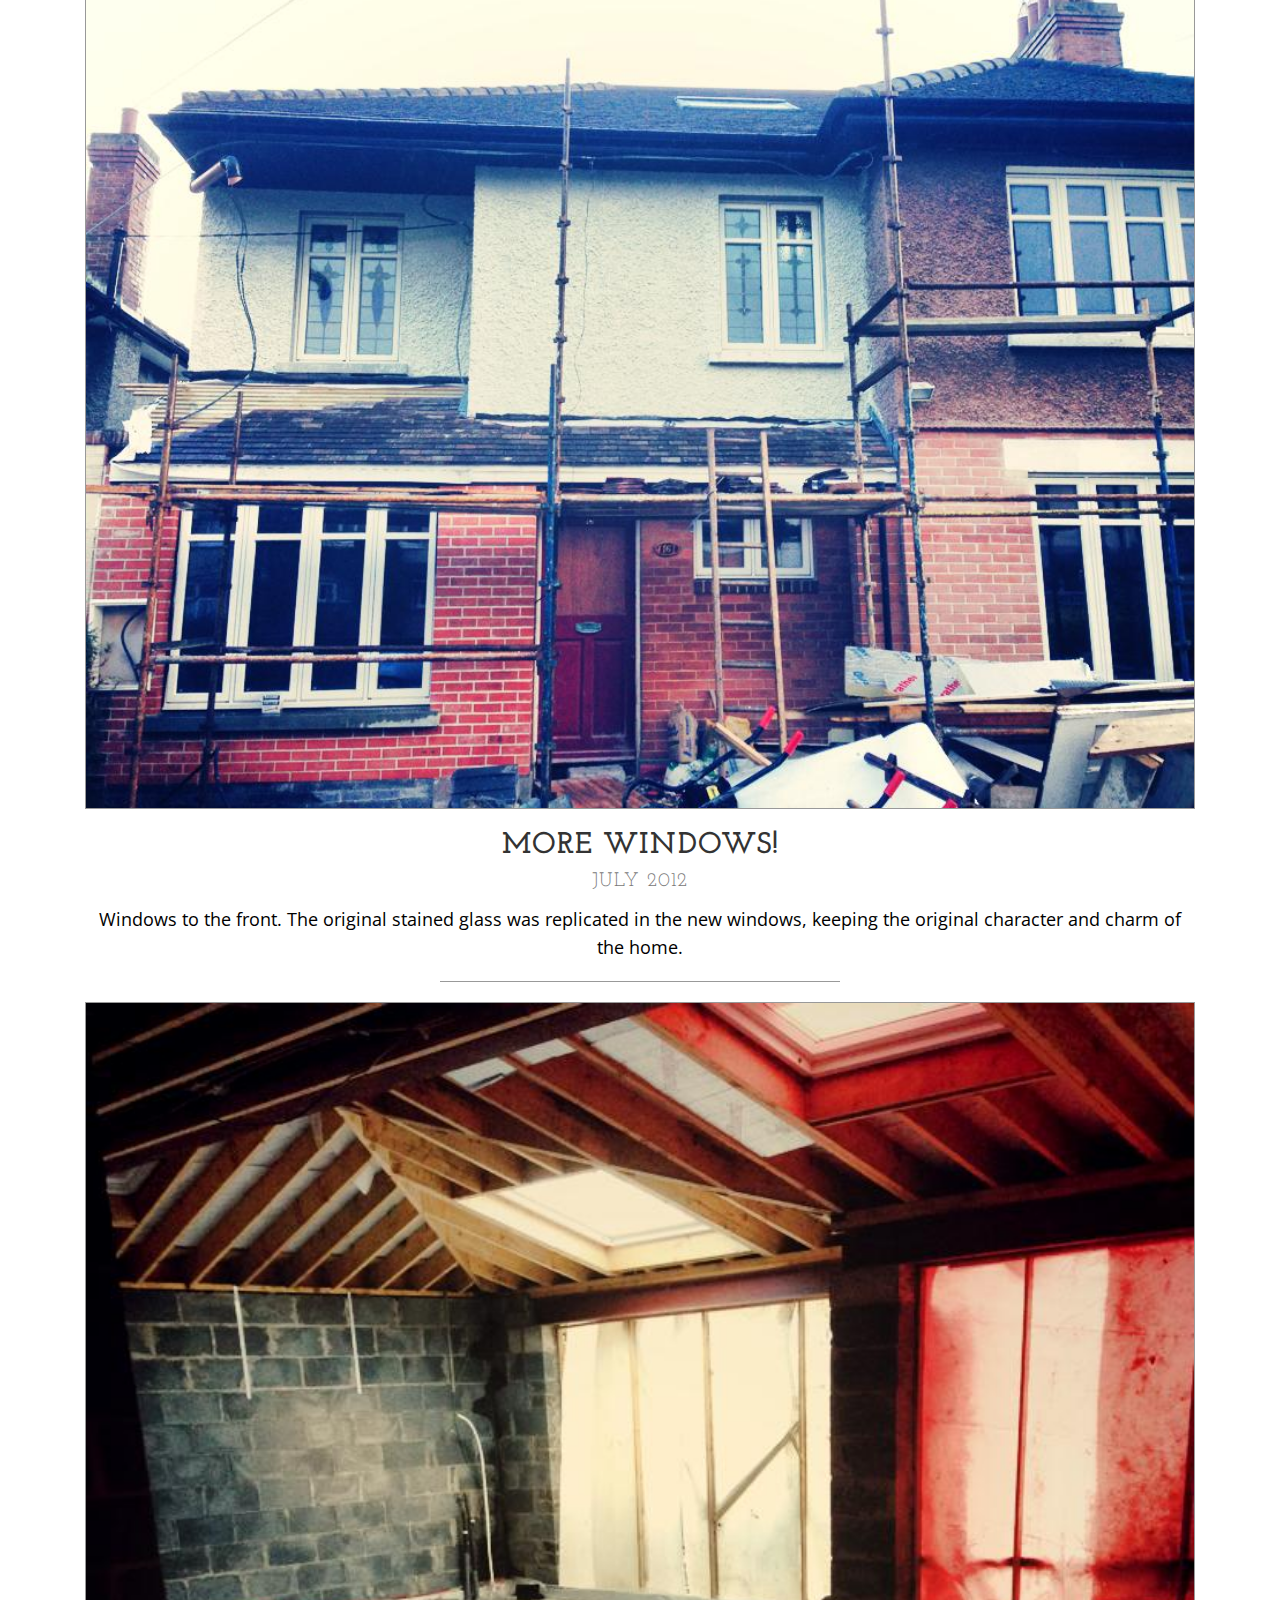
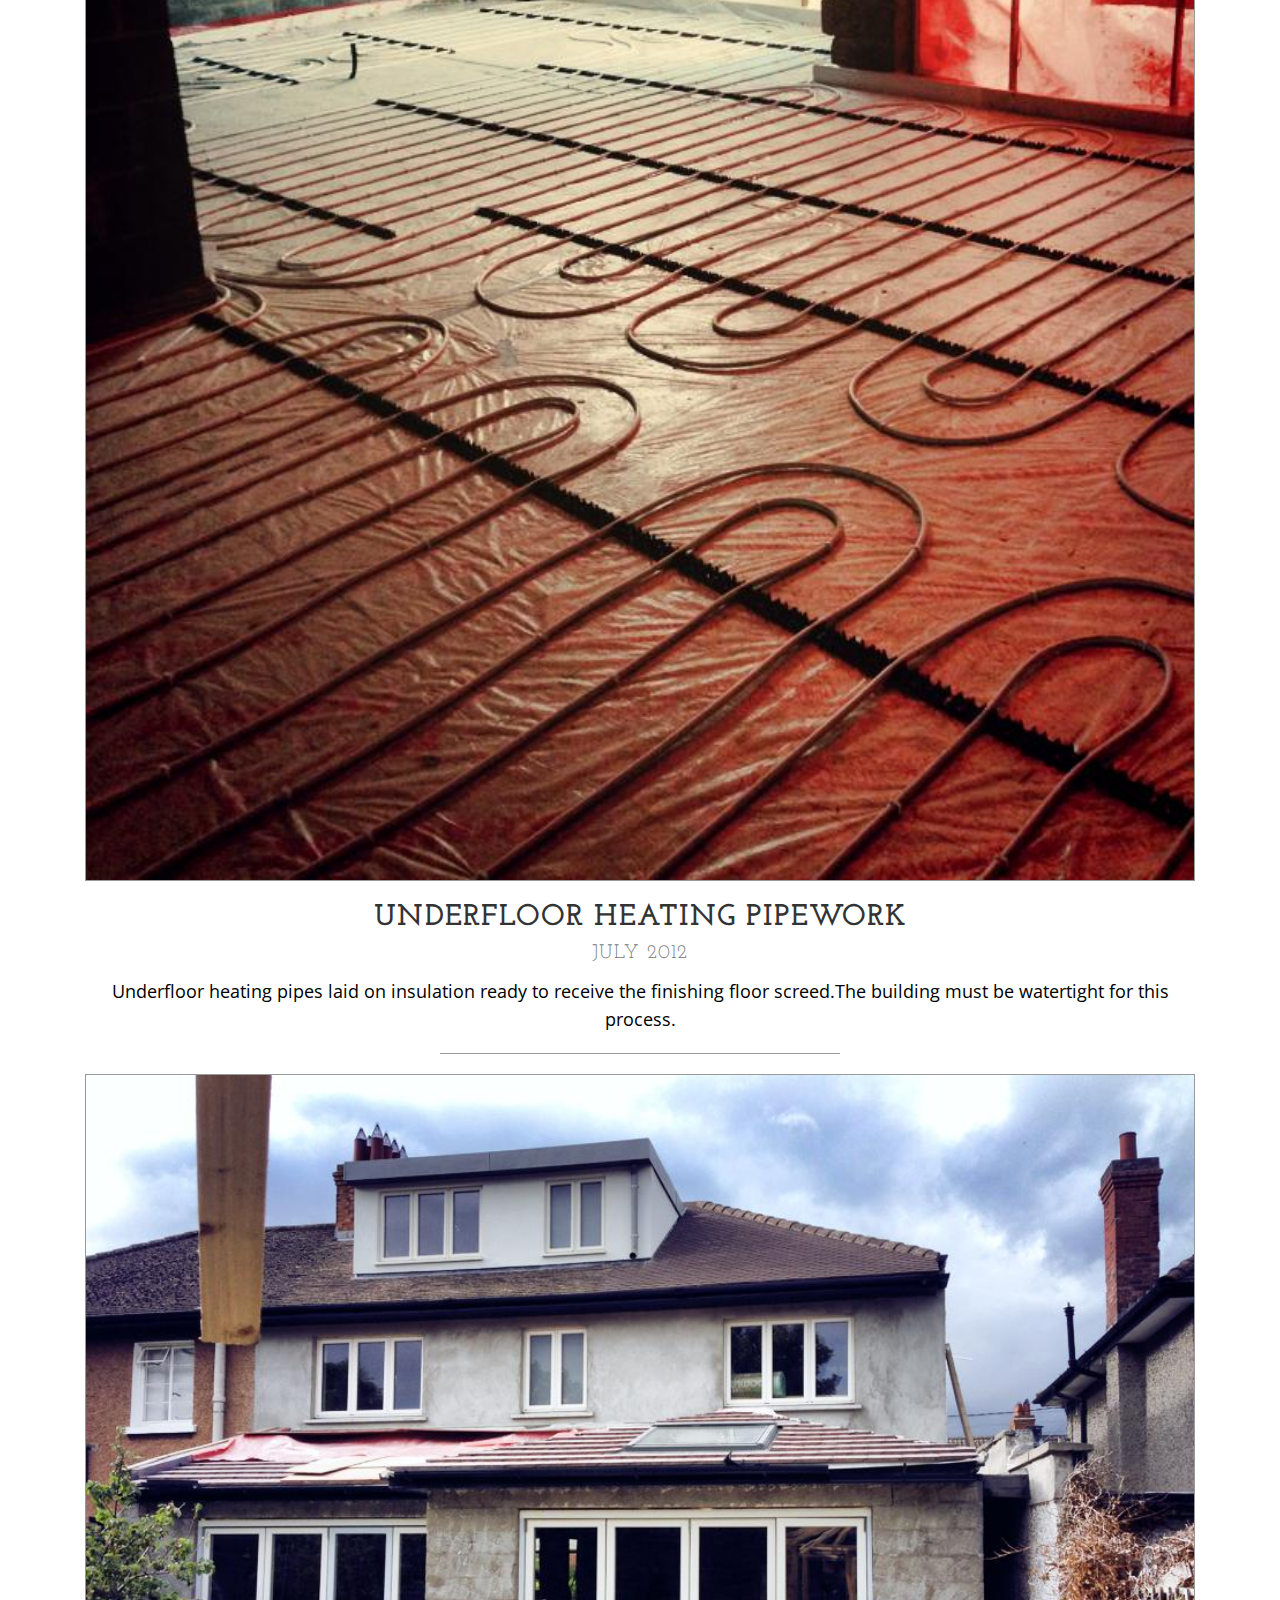
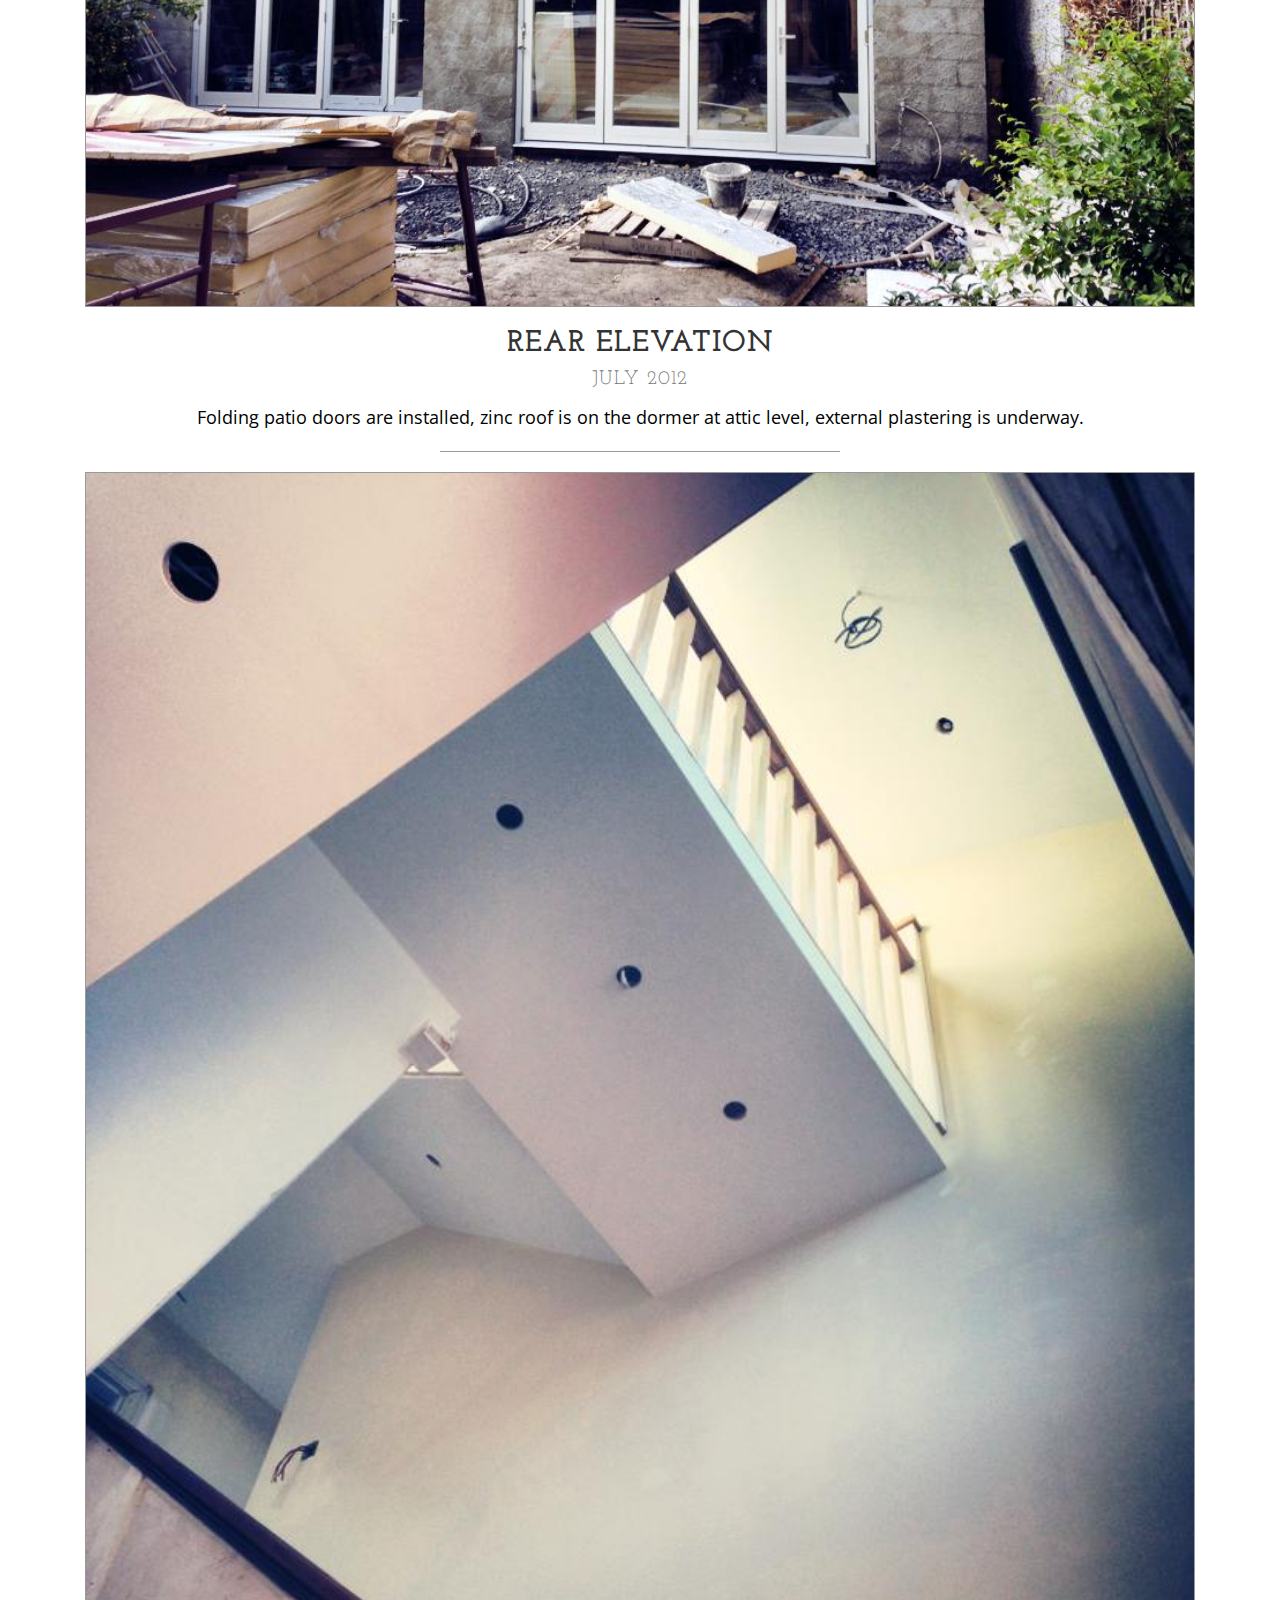
<file: templates/wip.html>
<!DOCTYPE html>
<html lang="en">

<head>

    <meta charset="utf-8">
    <meta http-equiv="X-UA-Compatible" content="IE=edge">
    <meta name="viewport" content="width=device-width, initial-scale=1">
    <meta name="description" content="Kapa Web Page">
    <meta name="author" content="Kapa" >

    <title>Kapa_WIP</title>

    <!-- Bootstrap Core CSS -->
    <link href="css/bootstrap.min.css" rel="stylesheet">

    <!-- Custom CSS -->
    <link href="css/kapa.css" rel="stylesheet">

    <!-- Fonts -->
    <link href="http://fonts.googleapis.com/css?family=Open+Sans:300italic,400italic,600italic,700italic,800italic,400,300,600,700,800" rel="stylesheet" type="text/css">
    <link href="http://fonts.googleapis.com/css?family=Josefin+Slab:100,300,400,600,700,100italic,300italic,400italic,600italic,700italic" rel="stylesheet" type="text/css">

    <!-- HTML5 Shim and Respond.js IE8 support of HTML5 elements and media queries -->
    <!-- WARNING: Respond.js doesn't work if you view the page via file:// -->
    <!--[if lt IE 9]>
        <script src="https://oss.maxcdn.com/libs/html5shiv/3.7.0/html5shiv.js"></script>
        <script src="https://oss.maxcdn.com/libs/respond.js/1.4.2/respond.min.js"></script>
    <![endif]-->

</head>

<body>
<!-- Navigation -->
    <nav class="navbar navbar-default navbar-fixed-top" role="navigation">
        <div class="container">
            <!-- Brand and toggle get grouped for better mobile display -->
            <div class="navbar-header">
                <img id="kapa-brand" src="img/Kapa_Logos/Kapa_gray_orange.jpg" alt="">
                <button type="button" class="navbar-toggle" data-toggle="collapse" data-target="#bs-example-navbar-collapse-1">
                    <span class="sr-only">Toggle navigation</span>
                    <span class="icon-bar"></span>
                    <span class="icon-bar"></span>
                    <span class="icon-bar"></span>
                </button>
                <!-- navbar-brand is hidden on larger screens, but visible when the menu is collapsed -->
            </div>
            <!-- Collect the nav links, forms, and other content for toggling -->
            <div class="collapse navbar-collapse" id="bs-example-navbar-collapse-1">
                <div class=navbar-header">
                    <ul class="nav navbar-nav navbar-right">
                        <li>
                            <a href="index.html">Home</a>
                        </li>
                        <li>
                            <a href="gallery.html">Gallery</a>
                        </li>
                        <li>
                            <a href="wip.html"><strong>WIP</strong></a>
                        </li>
                        <li>
                            <a href="contact.html">Contact</a>
                        </li>
                    </ul>
                <!-- /.navbar-collapse -->
                </div>
            </div>
        <!-- /.container -->
        </div>
    </nav>

    <div class="container">

        <div class="row">
            <div class="box">
                <div class="col-lg-12">
                    <hr>
                    <h2 class="intro-text text-center">Project
                        <strong>Butterfield Crescent</strong>
                    </h2>
                    <hr>
                </div>
                <div class="col-lg-12 text-center">
                    <img class="img-responsive img-border img-full" src="img/Butterfield_Crescent/BF1.jpg" alt="">
                    <h2>Original Home
                        <br>
                        <small>October 2011</small>
                    </h2>
                    <p>This Home started off in it's original condition, with only minor works having been carried out since it was
                    built in 1958. There were several charming features including several stained glass windows, red brick facade, original concrete roof tiles , period doors and cut string stair case to mention but a few.</p>
                    <hr>
                </div>
                <div class="col-lg-12 text-center">
                    <img class="img-responsive img-border img-full" src="img/Butterfield_Crescent/BF2.jpg" alt="">
                    <h2>Rear Elevation
                        <br>
                        <small>October 2011</small>
                    </h2>
                    <p>To the rear, there was a small conservatory and and outside toilet in an adjoining shed.</p>
                    <hr>
                </div>
                <div class="col-lg-12 text-center">
                    <img class="img-responsive img-border img-full" src="img/Butterfield_Crescent/BF3.jpg" alt="">
                    <h2>Existing internal Walls and floors
                        <br>
                        <small>April 2012</small>
                    </h2>
                    <p>With the planning process complete, strip out and demolition get under way. The internal finishes are stripped out, with the doors taken away and stored off site along with the stained glass windows.</p>
                    <hr>
                </div>
                <div class="col-lg-12 text-center">
                    <img class="img-responsive img-border img-full" src="img/Butterfield_Crescent/BF4.jpg" alt="">
                    <h2>Demolition stages
                        <br>
                        <small>April 2012</small>
                    </h2>
                    <p>The rear wall is removed with the remaining structure propped.The base of the first floor rooms can be seen here with existing blockwork removed to make way for the steel support beam.</p>
                    <hr>
                </div>
                <div class="col-lg-12 text-center">
                    <img class="img-responsive img-border img-full" src="img/Butterfield_Crescent/BF5.jpg" alt="">
                    <h2>Steel Frame
                        <br>
                        <small>April 2012</small>
                    </h2>
                    <p>The large steel beam is lifted into position to support the first and second floors. This particular beam is over 10 meters long and weighs in at over 1 ton. It was designed by the engineer to take the load of all of the structure above as well as the new roofs on the extension without the need for a post anywhere in the open plan extension</p>
                    <hr>
                </div>
                <div class="col-lg-12 text-center">
                    <img class="img-responsive img-border img-full" src="img/Butterfield_Crescent/BF6.jpg" alt="">
                    <h2>Front elevation during the construction phase
                        <br>
                        <small>May 2012</small>
                    </h2>
                    <p>Part of this project involves an extension over the existing garage, a garage conversion and an over hanging roof projection to the front. Here the blockwork and steel for the roof supports can be seen.</p>
                    <!-- <a href="#" class="btn btn-default btn-lg">Read More</a> -->
                    <hr>
                </div>
                <div class="col-lg-12 text-center">
                    <img class="img-responsive img-border img-full" src="img/Butterfield_Crescent/BF7.jpg" alt="">
                    <h2>Rear elevation during the build phase
                        <br>
                        <small>June 2012</small>
                    </h2>
                    <p>With the ground floor and first floor walls up, work on the roof dormer and main roof structure is well under way aswell as the new floor joists in the attic level In this project, the original first floor ceiling was dropped by 150mm to allow a full height attic room.</p>
                    <hr>
                </div>
                <div class="col-lg-12 text-center">
                    <img class="img-responsive img-border img-full" src="img/Butterfield_Crescent/BF8.jpg" alt="">
                    <h2>Front elevation
                        <br>
                        <small>July 2012</small>
                    </h2>
                    <p>The main roof is on and water tight, the new brick work to form the front of the playroom is complete. The original head above the garage door has been removed and a new hidden structural support steel has been installed to match the height of the original porch roof. A hardwood timber support carved to the same profile as the porch has been used at the head of the new window opening to harmonise the connection between old and new.</p>
                    <hr>
                </div>
                <div class="col-lg-12 text-center">
                    <img class="img-responsive img-border img-full" src="img/Butterfield_Crescent/BF9.jpg" alt="">
                    <h2>Rear elevation
                        <br>
                        <small>July 2012</small>
                    </h2>
                    <p>Work is progressing at a good pace. External finishes are starting to be applied working from the top down.</p>
                    <hr>
                </div>
                <div class="col-lg-12 text-center">
                    <img class="img-responsive img-border img-full" src="img/Butterfield_Crescent/BF10.jpg" alt="">
                    <h2>Windows!
                        <br>
                        <small>july 2102</small>
                    </h2>
                    <p>Windows have arrived on site and are being fitted. This is always a key point in a project as from this point on, the build is watertight and weather is no longer a major factor in the progress of the build.</p>
                    <hr>
                </div>
                <div class="col-lg-12 text-center">
                    <img class="img-responsive img-border img-full" src="img/Butterfield_Crescent/BF11.jpg" alt="">
                    <h2>More windows!
                        <br>
                        <small>July 2012</small>
                    </h2>
                    <p>Windows to the front. The original stained glass was replicated in the new windows, keeping the original character and charm of the home.</p>
                    <hr>
                </div>
                <div class="col-lg-12 text-center">
                    <img class="img-responsive img-border img-full" src="img/Butterfield_Crescent/BF12.jpg" alt="">
                    <h2>Underfloor Heating Pipework
                        <br>
                        <small>July 2012</small>
                    </h2>
                    <p>Underfloor heating pipes laid on insulation ready to receive the finishing floor screed.The building must be watertight for this process.</p>
                    <hr>
                </div>
                <div class="col-lg-12 text-center">
                    <img class="img-responsive img-border img-full" src="img/Butterfield_Crescent/BF13.jpg" alt="">
                    <h2>Rear elevation
                        <br>
                        <small>July 2012</small>
                    </h2>
                    <p>Folding patio doors are installed, zinc roof is on the dormer at attic level, external plastering is underway.</p>
                    <hr>
                </div>
                <div class="col-lg-12 text-center">
                    <img class="img-responsive img-border img-full" src="img/Butterfield_Crescent/BF14.jpg" alt="">
                    <h2>Stairs ground floor
                        <br>
                        <small>August 2012</small>
                    </h2>
                    <p>Infill panelling will be removed from the original stairs and replaced with new ballustrades and handrail. Electrical and mechanical second fix is underway as is plastering.</p>
                    <hr>
                </div>
                <div class="col-lg-12 text-center">
                    <img class="img-responsive img-border img-full" src="img/Butterfield_Crescent/BF15.jpg" alt="">
                    <h2>Bathroom
                        <br>
                        <small>August 2012</small>
                    </h2>
                    <p>Tiled bathroom with recesses formed in the wall for shower gel / shampoo. The structural frame for the wall hung toilet can be seen here on the left</p>
                    <hr>
                </div>
                <div class="col-lg-12 text-center">
                    <img class="img-responsive img-border img-full" src="img/Butterfield_Crescent/BF16.jpg" alt="">
                    <h2>Attic level Stairs
                        <br>
                        <small>August 2012</small>
                    </h2>
                    <p>New stairs to the attic is installed to match the style of the original stairs. A void is left at the half landing to allow light through from the rooflight above and to create an open feeling space as you ascend to the attic </p>
                    <hr>
                </div>
                <div class="col-lg-12 text-center">
                    <img class="img-responsive img-border img-full" src="img/Butterfield_Crescent/BF17.jpg" alt="">
                    <h2>Open Plan area
                        <br>
                        <small>september 2012</small>
                    </h2>
                    <p>Ceilings plastered and floors starting to be laid. Services coming up out of the ground for kitchen island.</p>
                    <hr>
                </div>
                <div class="col-lg-12 text-center">
                    <img class="img-responsive img-border img-full" src="img/Butterfield_Crescent/BF18.jpg" alt="">
                    <h2>Rear of home
                        <br>
                        <small>september 2012</small>
                    </h2>
                    <p>With external paint finishes complete, a brown granite patio is laid with solid granite edging cut to form a gentle curve.</p>
                    <hr>
                </div>
                <div class="col-lg-12 text-center">
                    <img class="img-responsive img-border img-full" src="img/Butterfield_Crescent/BF19.jpg" alt="">
                    <h2>View from the Attic
                        <br>
                        <small>September 2012</small>
                    </h2>
                    <p>A view down from the attic level room shows the rear garden. The shed was built to fit neatly into the acute angle of the corner of the garden to maximize space and minimize visual impact. It has and hand cut french slate roof in a diamond shape with no hip tiles. The shed is finished out on the inside also with a tiled floor and painted finish.</p>
                    <hr>
                </div>
                <div class="col-lg-12 text-center">
                    <img class="img-responsive img-border img-full" src="img/Butterfield_Crescent/BF20.jpg" alt="">
                    <h2>Complete
                        <br>
                        <small>october 2012</small>
                    </h2>
                    <p>Finsihed rear elevation. The patio and inside floor levels are the same allowing both spaces to be used together. Door thresholds are sunk into the ground to achieve this</p>
                    <hr>
                </div>
                <div class="col-lg-12 text-center">
                    <img class="img-responsive img-border img-full" src="img/Butterfield_Crescent/BF21.jpg" alt="">
                    <h2>Kitchen and dining area
                        <br>
                        <small>october 2012</small>
                    </h2>
                    <p>View from the seating area out to the garden with the dining room and kitchen.</p>
                    <hr>
                </div>
                <!--
                <div class="col-lg-12 text-center">
                    <ul class="pager">
                        <li class="previous"><a href="#">&larr; Older</a>
                        </li>
                        <li class="next"><a href="#">Newer &rarr;</a>
                        </li>
                    </ul>
                </div>
                -->
            </div>
        </div>

    </div>
    <!-- /.container -->

    <footer>
        <div class="container">
            <div class="row">
                <div class="col-lg-12 text-center">
                    <p>Copyright &copy; Kapa Management Services Ltd 2016</p>
                </div>
            </div>
        </div>
    </footer>

    <!-- jQuery -->
    <script src="js/jquery.js"></script>

    <!-- Bootstrap Core JavaScript -->
    <script src="js/bootstrap.min.js"></script>

</body>

</html>
</file>
<file: templates/css/kapa.css>
body {
    font-family: "Open Sans","Helvetica Neue",Helvetica,Arial,sans-serif;
    background: url('../img/Various_Pics/Brick_Background.jpg') no-repeat center center fixed;
    -webkit-background-size: cover;
    -moz-background-size: cover;
    background-size: cover;
    -o-background-size: cover;
}

h1,
h2,
h3,
h4,
h5,
h6 {
    text-transform: uppercase;
    font-family: "Josefin Slab","Helvetica Neue",Helvetica,Arial,sans-serif;
    font-weight: 700;
    letter-spacing: 1px;
}

p {
    font-size: 1.25em;
    line-height: 1.6;
    color: #000;
}

hr {
    max-width: 400px;
    border-color: #999999;
}

.brand,
.address-bar {
    display: none;
}

#kapa-brand {
    align: left;
    padding-left: 20px;
}

.navbar-brand {
    text-transform: uppercase;
    font-weight: 900;
    letter-spacing: 2px;
}

.navbar-header{

}
.navbar-nav {
    text-transform: uppercase;
    font-weight: 400;
    letter-spacing: 3px;
}

.img-full {
    min-width: 100%;
}

.brand-before,
.brand-name {
    text-transform: capitalize;
}

.brand-before {
    margin: 15px 0;
}

.brand-name {
    margin: 0;
    font-size: 4em;
}

.tagline-divider {
    margin: 15px auto 3px;
    max-width: 250px;
    border-color: #999999;
}

.box {
    margin-top: 100px;
    margin-bottom: 20px;
    padding: 30px 15px;
    background: #fff;
    background: rgba(255,255,255,0.9);
}

.intro-text {
    text-transform: uppercase;
    font-size: 1.25em;
    font-weight: 400;
    letter-spacing: 1px;
}

.img-border {
    float: none;
    margin: 0 auto 0;
    border: #999999 solid 1px;
}

.img-center {
        display: block;
        margin-left: auto;
        margin-right: auto;
    }

.img-left {
    float: none;
    margin: 0 auto 0;
}

footer {
    background: #fff;
    background: rgba(255,255,255,0.9);
}

footer p {
    margin: 0;
    padding: 18px 0;
}

@media screen and (min-width:768px) {
    .brand {
        display: inherit;
        margin: 0;
        padding: 30px 0 10px;
        text-align: center;
        text-shadow: 1px 1px 2px rgba(0,0,0,0.5);
        font-family: "Josefin Slab","Helvetica Neue",Helvetica,Arial,sans-serif;
        font-size: 5em;
        font-weight: 700;
        line-height: normal;
        color: #fff;
    }

    .top-divider {
        margin-top: 0;
    }

    .img-left {
        float: left;
        margin-right: 25px;
    }

    .address-bar {
        display: inherit;
        margin: 0;
        padding: 0 0 40px;
        text-align: center;
        text-shadow: 1px 1px 2px rgba(0,0,0,0.5);
        text-transform: uppercase;
        font-size: 1.25em;
        font-weight: 400;
        letter-spacing: 3px;
        color: #fff;
    }

    .navbar {
        border-radius: 0;
    }

    .navbar-header {

    }

    .navbar {
        min-height: 0;
    }

    .navbar-default {
        border: none;
        background: #fff;
        background: rgba(255,255,255,1);
    }

    .nav>li>a {
        padding: 20px;
    }

    .navbar-nav>li>a {
        line-height: normal;
    }

    .navbar-nav {
        display: table;
        float: none;
        margin: 0 auto;
        table-layout: fixed;
        font-size: 1.25em;
    }
}

@media screen and (min-width:1200px) {
    .box:after {
        content: '';
        display: table;
        clear: both;
    }
}
</file>
